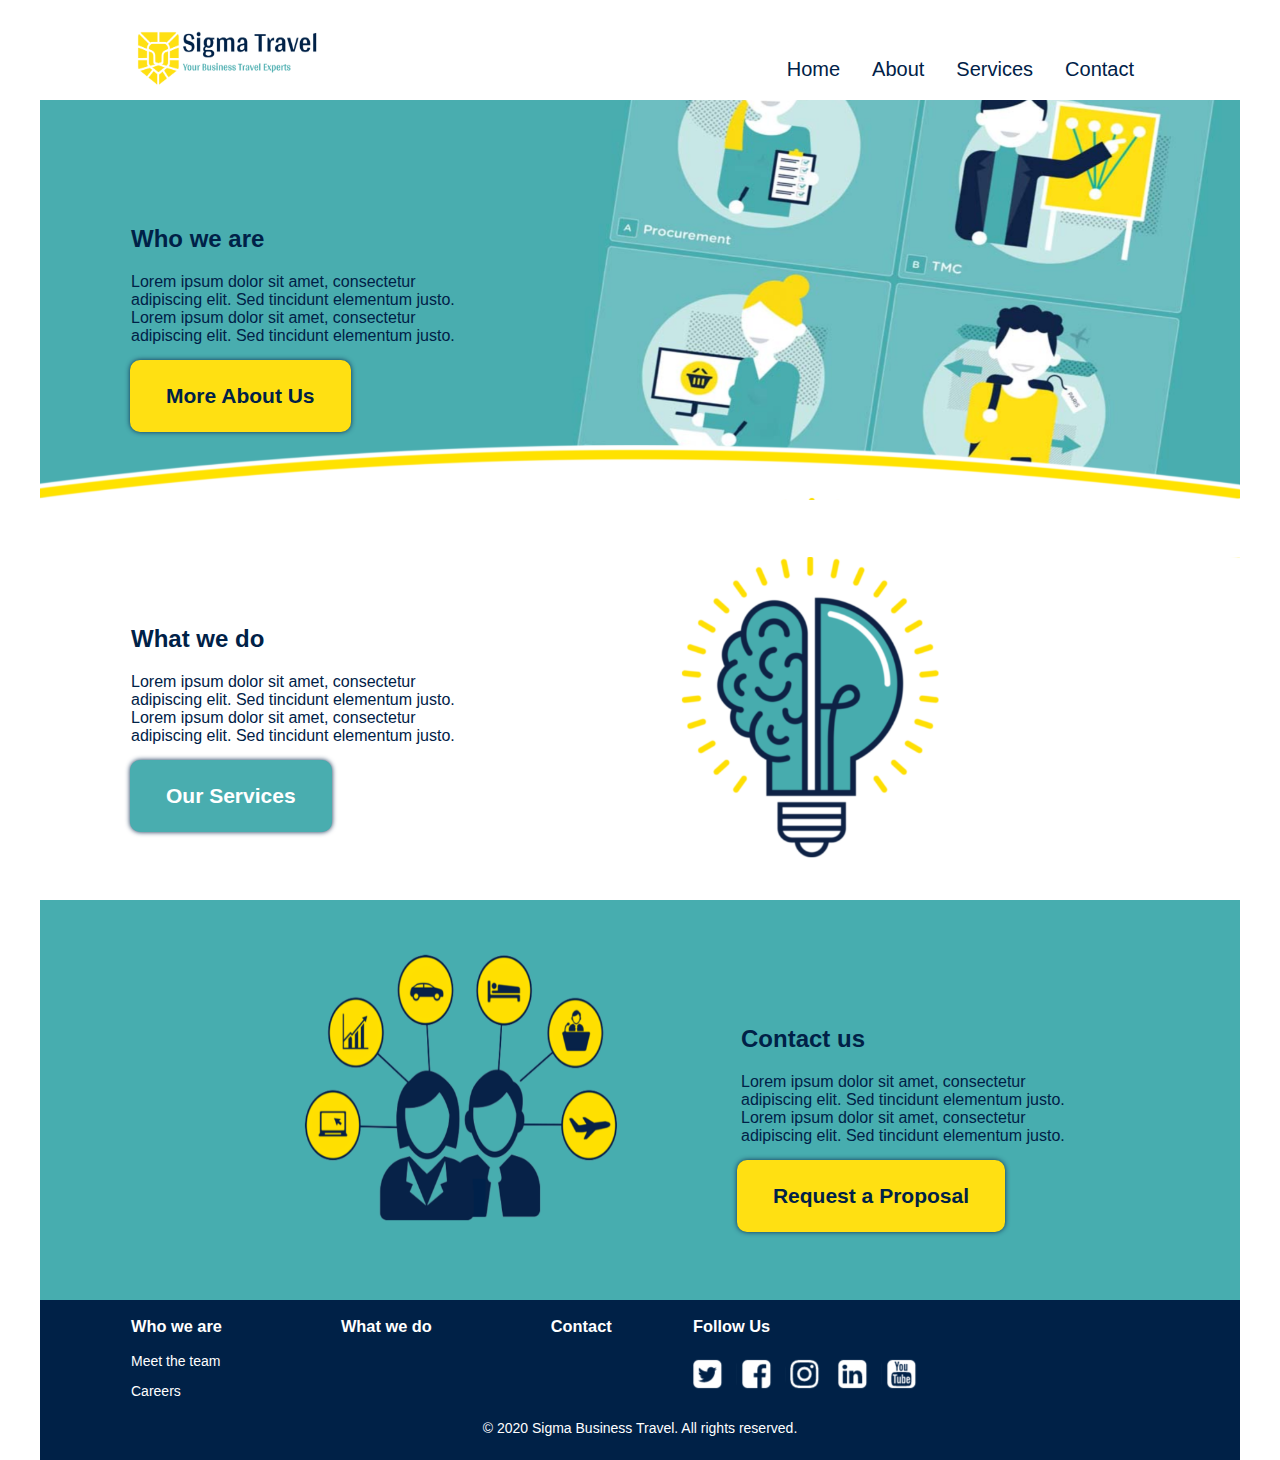
<file: index.html>
<!DOCTYPE html>
<html xmlns="http/www.w3.org/1999/xhtml">
<head>

    <title>Business Travel Management | Sigma Travel</title>
    <meta name="description" content="Busines Travel Company Manchester"/>
    <meta name="keywords" content="business travel Manchester, business travel, corporate travel, meetings and events Manchester"/>
    <meta name="author" content="Alex Buzea"/>  
    <meta charset="utf-8">
    <link rel="stylesheet" type="text/css" href="style.css"/>
    <link rel="shortcut icon" href="favicon.ico"/>
    <!--<script type="text/javascript" src="formvalidation1.js"></script>  nume folder Java-->

</head>

<body>

<div id="header">
    <div id="logo"><img src="Images/logo.jpg" ></div>
    
    <div id="nav">

        <ul>
           <li><a href="Contact.html">Contact</a></li>
           <li class="dropdown">
                <a href="javascript:void(0)" class="dropbtn">Services</a>
                <div class="dropdown-content">
                  <a href="Group.html">Group Accomodation Service</a>
                  <a href="Venue.html">Venue Finding Service</a>
                  <a href="Contact.html">Request a Proposal</a>
                </div>
            </li>
            <li><a href="About.html">About</a></li>
            <li><a href="index.html">Home</a></li>
    
      </ul>


</div>

</div>

<div id="wrapper">

<!-- Beggining of Main 1-->




<!-- end of Main 1-->


<!-- Beggining of Main 2-->

<div id="main2" style="background-image: url('Images/main1.png'); background-repeat: no-repeat;
background-size: 100% 100%;" >


<table id="table2" cellspacing="0">
  <tr>
    <td><h2><strong>Who we are </strong></h2>Lorem ipsum dolor sit amet, consectetur adipiscing elit. Sed tincidunt elementum justo. Lorem ipsum dolor sit amet, consectetur adipiscing elit. Sed tincidunt elementum justo. 
    </td>
  </tr>
  </table>
  
   <div id="main2button">

      <ul>
        <li><a href="About.html"><strong style="color: #002147">More About Us</strong></a></li>
      </ul>


   </div>

</div>

<!-- end of Main 2-->


<!-- Beggining of Main 3-->

<div id="main3" style="background-image: url('Images/main3.png'); background-repeat: no-repeat;
background-size: 100% 100%;" >


<table id="table3" cellspacing="0">
  <tr>
    <td><strong><h2>What we do</strong></h2>Lorem ipsum dolor sit amet, consectetur adipiscing elit. Sed tincidunt elementum justo. Lorem ipsum dolor sit amet, consectetur adipiscing elit. Sed tincidunt elementum justo.
    </td>
  </tr>
  </table>
  
<div id="main3button">

      <ul>
        <li id="servicesbutton"><a href="Services.html"><strong style="color:white">Our Services</strong></a></li>
      </ul>


   </div>


</div>

<!-- end of Main 3-->


<!-- beggining of Main 4-->

<div id="main4" style="background-image: url('Images/main2.png'); background-repeat: no-repeat;
background-size: 100% 100%;" >


<table id="table2" cellspacing="0">
  <tr>
    <td><strong><h2>Contact us</strong></h2>Lorem ipsum dolor sit amet, consectetur adipiscing elit. Sed tincidunt elementum justo. Lorem ipsum dolor sit amet, consectetur adipiscing elit. Sed tincidunt elementum justo.
    </td>
  </tr>
  </table>
  
   <div id="main2button">

      <ul>
        <li><a href="Contact.html"><strong style="color: #002147">Request a Proposal</strong></a></li>
      </ul>


   </div>



</div>

<!-- end of Main 4-->

<div id="footer">
    
<div id="footer1">

<table id="table1" cellspacing="0px" width="100%"> 
    <tr>
      <td class="footerhyperlinks"><h3><a href="About.html">Who we are </h3></a>
      <p><a href="Team.html">Meet the team</a></p>
      <p><a href="Careers.html">Careers</a></p>
      </td>

      <td class="footerhyperlinks"><h3><a href="Services.html">What we do</h3></a>
      </td>
      
      <td class="footerhyperlinks"><h3><a href="Contact.html">Contact</h3></td>
      <td class="footerhyperlinks"><h3>Follow Us</h3>
        <a href="http://twitter.com"><img src="Images/twitter.png"></a>
        <a href="http://www.facebook.com"><img src="Images/facebook.png"></a>
        <a href="http://www.instagram.com"><img src="Images/instagram.png"></a>
        <a href="http://www.linkedin.com"><img src="Images/linkedin.png"></a>
        <a href="http://www.youtube.com"><img src="Images/youtube.png"></a>
      
      </td>


    </tr>


</table>

</div>

<div id="footer2">
&copy; 2020 Sigma Business Travel. All rights reserved.
</div>

</div>


</div>

</body>

</html>
</file>
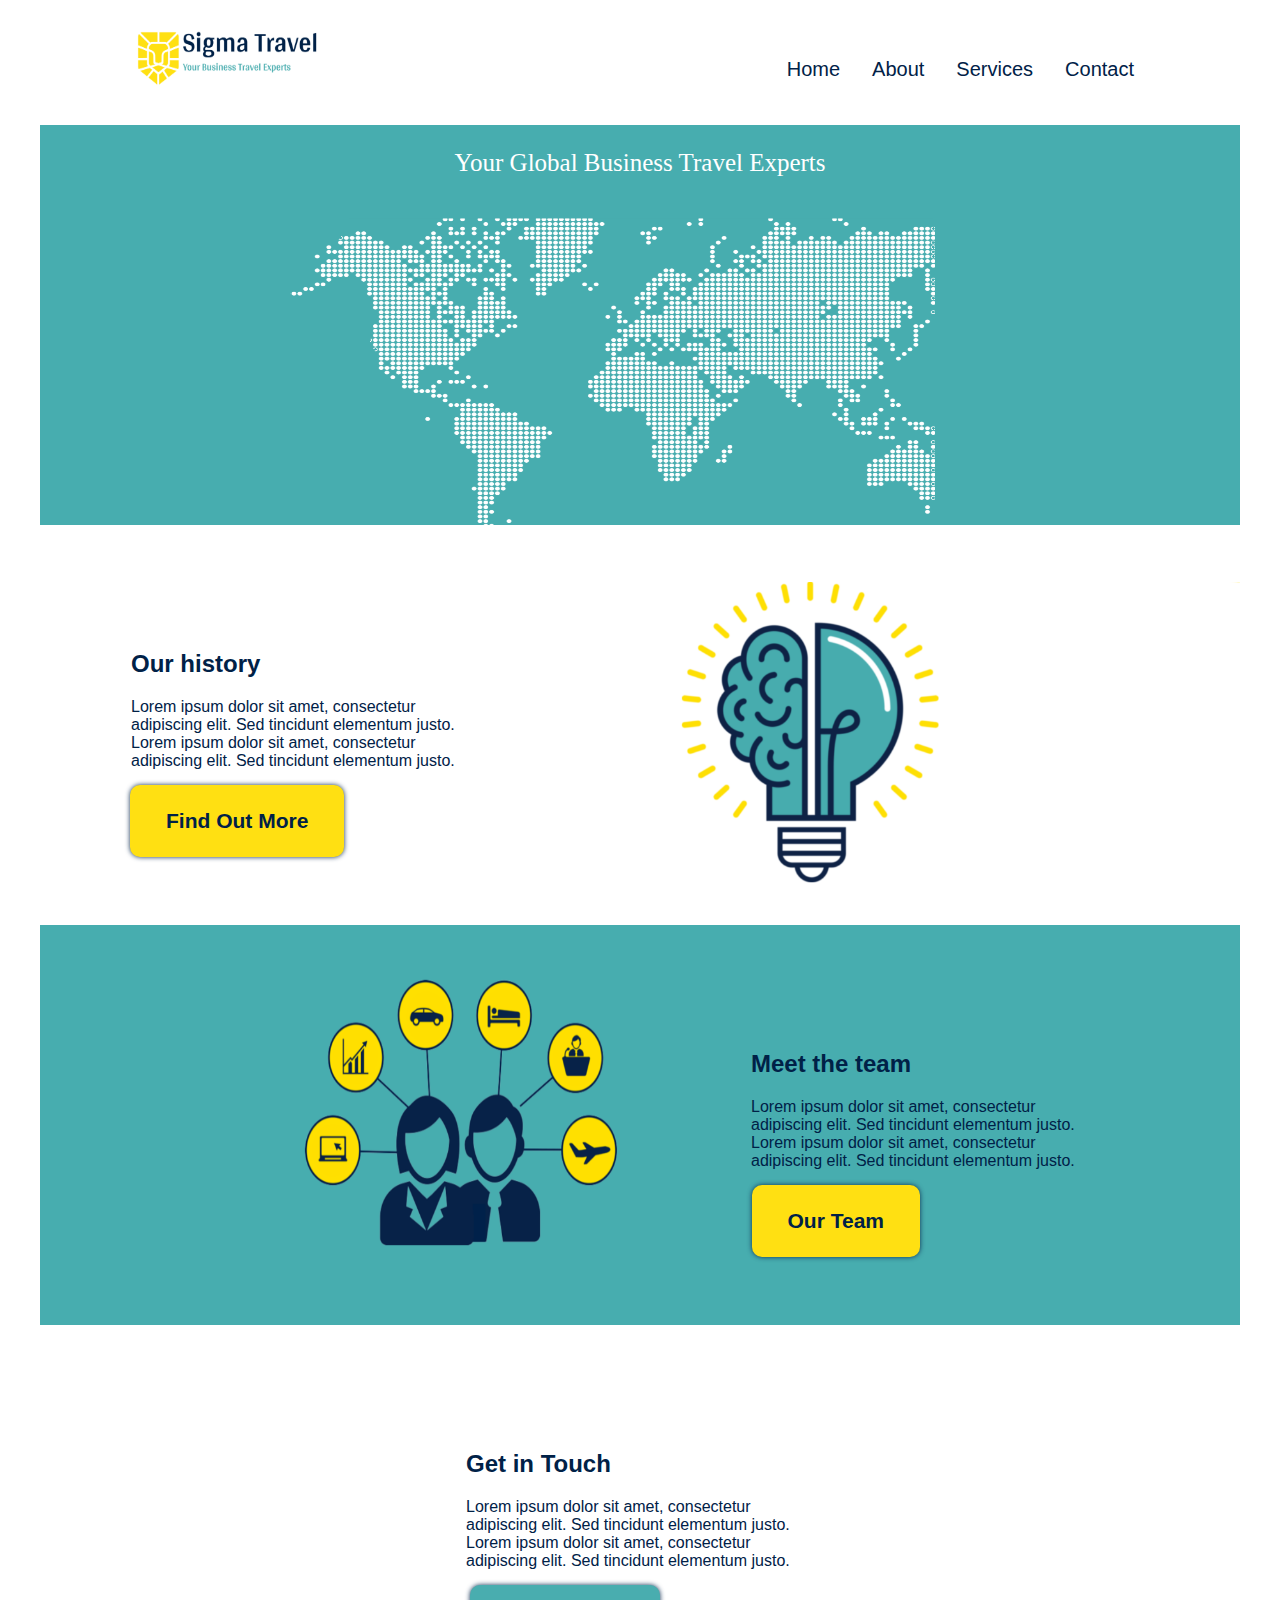
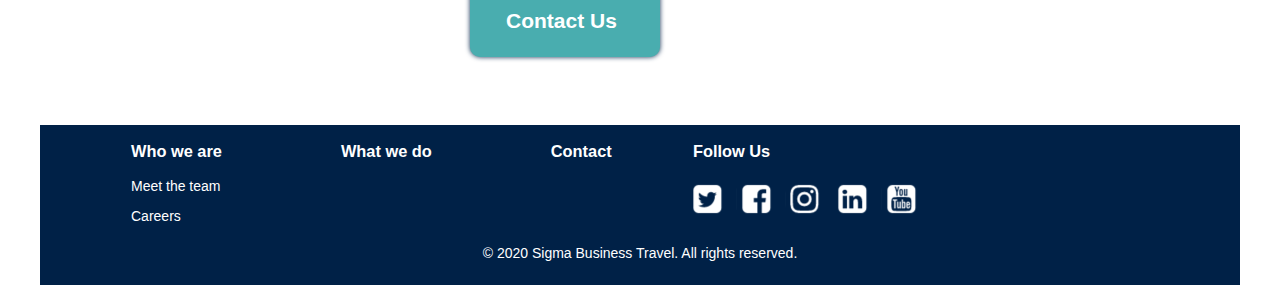
<file: About.html>
<!DOCTYPE html>
<html xmlns="http/www.w3.org/1999/xhtml">
<head>

    <title>Business Travel Management | Sigma Travel | About</title>
    <meta name="description" content="Busines Travel Company Manchester"/>
    <meta name="keywords" content="business travel Manchester, business travel, corporate travel, meetings and events Manchester"/>
    <meta name="author" content="Alex Buzea"/>  
    <meta charset="utf-8">
    <link rel="stylesheet" type="text/css" href="About.css"/>
    <link rel="shortcut icon" href="favicon.ico"/>
    <!--<script type="text/javascript" src="formvalidation1.js"></script>  nume folder Java-->

</head>

<body>

<div id="header">
    <div id="logo"><img src="Images/logo.jpg" ></div>
    
    <div id="nav">

        <ul>
           <li><a href="Contact.html">Contact</a></li>
           <li class="dropdown">
                <a href="javascript:void(0)" class="dropbtn">Services</a>
                <div class="dropdown-content">
                  <a href="Group.html">Group Accomodation Service</a>
                  <a href="Venue.html">Venue Finding Service</a>
                  <a href="Contact.html">Request a Proposal</a>
                </div>
            </li>
            <li><a href="About.html">About</a></li>
            <li><a href="index.html">Home</a></li>
    
      </ul>


</div>

</div>

<div id="wrapper">

<!-- Beggining of Main 1-->



<div id="aboutpage" style="background-image: url('Images/worldmap.png');background-repeat: no-repeat;
background-size: 100% 100%;">

<p id="aboutheader">Your Global Business Travel Experts</p>

</div>


<!-- end of Main 1-->


<!-- Beggining of Main 2-->

<div class="main2about" style="background-image: url('Images/main3.png'); background-repeat: no-repeat;
background-size: 100% 100%;" >


<table class="table2about" cellspacing="0">
  <tr>
    <td><h2><strong>Our history </strong></h2>Lorem ipsum dolor sit amet, consectetur adipiscing elit. Sed tincidunt elementum justo. Lorem ipsum dolor sit amet, consectetur adipiscing elit. Sed tincidunt elementum justo. 
    </td>
  </tr>
  </table>
  
   <div class="main2aboutbutton">

      <ul>
        <li><a href="Ourhistory.html"><strong style="color: #002147">Find Out More</strong></a></li>
      </ul>


   </div>

</div>

<!-- end of Main 2-->



<!-- beggining of Main 3-->

<div class="main3about" style="background-image: url('Images/main2.png'); background-repeat: no-repeat;
background-size: 100% 100%;" >


<table class="table3about" cellspacing="0">
  <tr>
    <td><strong><h2>Meet the team</strong></h2>Lorem ipsum dolor sit amet, consectetur adipiscing elit. Sed tincidunt elementum justo. Lorem ipsum dolor sit amet, consectetur adipiscing elit. Sed tincidunt elementum justo.
    </td>
  </tr>
  </table>
  
   <div class="main3aboutbutton">

      <ul>
        <li><a href="Team.html"><strong style="color: #002147">Our Team</strong></a></li>
      </ul>


   </div>



</div>

<!-- end of Main 3-->


<!-- Beggining of Main 4-->

<div class="main4about" style="background-image: url('#'); background-repeat: no-repeat;
background-size: 100% 100%;" >


<table class="table4about" cellspacing="0">
  <tr>
    <td><strong><h2>Get in Touch</strong></h2>Lorem ipsum dolor sit amet, consectetur adipiscing elit. Sed tincidunt elementum justo. Lorem ipsum dolor sit amet, consectetur adipiscing elit. Sed tincidunt elementum justo.
    </td>
  </tr>
  </table>
  
<div class="main4aboutbutton">

      <ul>
        <li><a href="Contact.html"><strong style="color:white">Contact Us</strong></a></li>
      </ul>


   </div>


</div>

<!-- end of Main 4-->

<div id="footer">
    
<div id="footer1">

<table id="table1" cellspacing="0px" width="100%"> 
  <tr>
    <td class="footerhyperlinks"><h3><a href="About.html">Who we are </h3></a>
    <p><a href="Team.html">Meet the team</a></p>
    <p><a href="Careers.html">Careers</a></p>
    </td>

      <td class="footerhyperlinks"><h3><a href="Services.html">What we do</h3></h3>
      </td>
      
      <td class="footerhyperlinks"><h3><a href="Contact.html">Contact</h3></td>
      <td class="footerhyperlinks"><h3>Follow Us</h3>
        <a href="http://twitter.com"><img src="Images/twitter.png"></a>
        <a href="http://www.facebook.com"><img src="Images/facebook.png"></a>
        <a href="http://www.instagram.com"><img src="Images/instagram.png"></a>
        <a href="http://www.linkedin.com"><img src="Images/linkedin.png"></a>
        <a href="http://www.youtube.com"><img src="Images/youtube.png"></a>
      
      </td>


    </tr>


</table>

</div>

<div id="footer2">
&copy; 2020 Sigma Business Travel. All rights reserved.
</div>

</div>


</div>

</body>

</html>
</file>
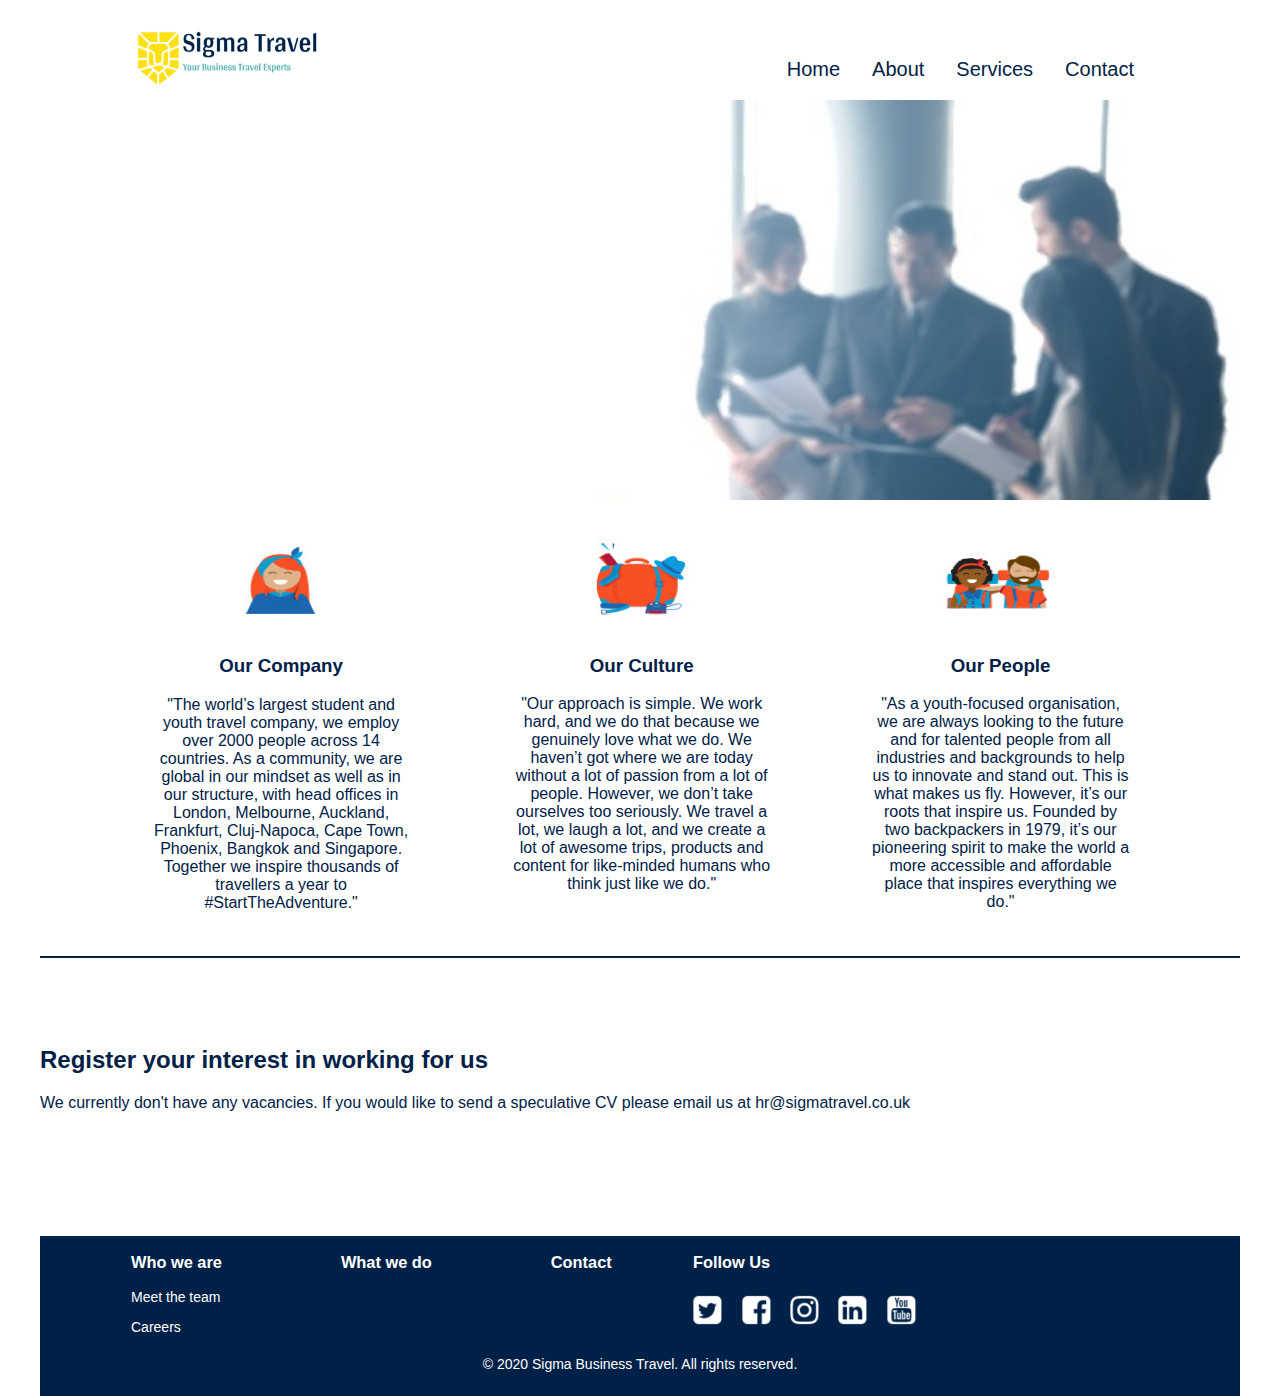
<file: Careers.html>
<!DOCTYPE html>
<html xmlns="http/www.w3.org/1999/xhtml">
<head>

    <title>Business Travel Management | Sigma Travel | Careers</title>
    <meta name="description" content="Busines Travel Company Manchester"/>
    <meta name="keywords" content="business travel Manchester, business travel, corporate travel, meetings and events Manchester"/>
    <meta name="author" content="Alex Buzea"/>  
    <meta charset="utf-8">
    <link rel="stylesheet" type="text/css" href="careers.css"/>
    <link rel="shortcut icon" href="favicon.ico"/>
    <!--<script type="text/javascript" src="formvalidation1.js"></script>  nume folder Java-->

</head>

<body>

<div id="header">
    <div id="logo"><img src="Images/logo.jpg" ></div>
    
    <div id="nav">

        <ul>
           <li><a href="Contact.html">Contact</a></li>
           <li class="dropdown">
                <a href="javascript:void(0)" class="dropbtn">Services</a>
                <div class="dropdown-content">
                  <a href="Group.html">Group Accomodation Service</a>
                  <a href="Venue.html">Venue Finding Service</a>
                  <a href="Contact.html">Request a Proposal</a>
                </div>
            </li>
            <li><a href="About.html">About</a></li>
            <li><a href="index.html">Home</a></li>
    
      </ul>


    </div>


</div>

<div id="wrapper">

<!-- Beggining of Main 1-->

<div id="aboutpage" style="background-image: url('Images/careers.jpg');background-repeat: no-repeat;
background-size: 100% 100%;">



</div>

<!-- End of Main 1-->


<!-- Beggining of Main 2-->

  <div class="grid-container">
    <div class="grid-1">
      <img class="gridimage1" src="Images/career1.jpg"/>
      <div class="careertext"><h3>Our Company</h3>"The world’s largest student and youth travel company, we employ over 2000 people across 14 countries. As a community, we are global in our mindset as well as in our structure, with head offices in London, Melbourne, Auckland, Frankfurt, Cluj-Napoca, Cape Town, Phoenix, Bangkok and Singapore. Together we inspire thousands of travellers a year to #StartTheAdventure."</div>
    </div> 
      <div class="grid-1">
        <img class="gridimage1" src="Images/career2.jpg"/>
        <div class="careertext"><h3>Our Culture</h3>"Our approach is simple. We work hard, and we do that because we genuinely love what we do. We haven’t got where we are today without a lot of passion from a lot of people. However, we don’t take ourselves too seriously. We travel a lot, we laugh a lot, and we create a lot of awesome trips, products and content for like-minded humans who think just like we do."</div>
      </div>

      <div class="grid-1">
        <img class="gridimage1" src="Images/career3.jpg"/>
        <div class="careertext"><h3>Our People</h3>"As a youth-focused organisation, we are always looking to the future and for talented people from all industries and backgrounds to help us to innovate and stand out. This is what makes us fly. However, it’s our roots that inspire us. Founded by two backpackers in 1979, it’s our pioneering spirit to make the world a more accessible and affordable place that inspires everything we do."</div>
      </div>
</div>

<hr>
<!-- End of Main 2-->

<div class="careers2main">

  <h2>Register your interest in working for us</h2>
 <p>We currently don't have any vacancies. If you would like to send a speculative CV please email us at hr@sigmatravel.co.uk</p>
</div>


<div id="footer">
    
<div id="footer1">

<table id="table1" cellspacing="0px" width="100%"> 
  <tr>
    <td class="footerhyperlinks"><h3><a href="About.html">Who we are </h3></a>
    <p><a href="Team.html">Meet the team</a></p>
    <p><a href="Careers.html">Careers</a></p>
    </td>

      <td class="footerhyperlinks"><h3><a href="Services.html">What we do</h3></h3>
      </td>
      
      <td class="footerhyperlinks"><h3><a href="Contact.html">Contact</h3></td>
      <td class="footerhyperlinks"><h3>Follow Us</h3>
        <a href="http://twitter.com"><img src="Images/twitter.png"></a>
        <a href="http://www.facebook.com"><img src="Images/facebook.png"></a>
        <a href="http://www.instagram.com"><img src="Images/instagram.png"></a>
        <a href="http://www.linkedin.com"><img src="Images/linkedin.png"></a>
        <a href="http://www.youtube.com"><img src="Images/youtube.png"></a>
      
      </td>


    </tr>


</table>

</div>

<div id="footer2">
&copy; 2020 Sigma Business Travel. All rights reserved.
</div>

</div>

</div>

</body>

</html>
</file>
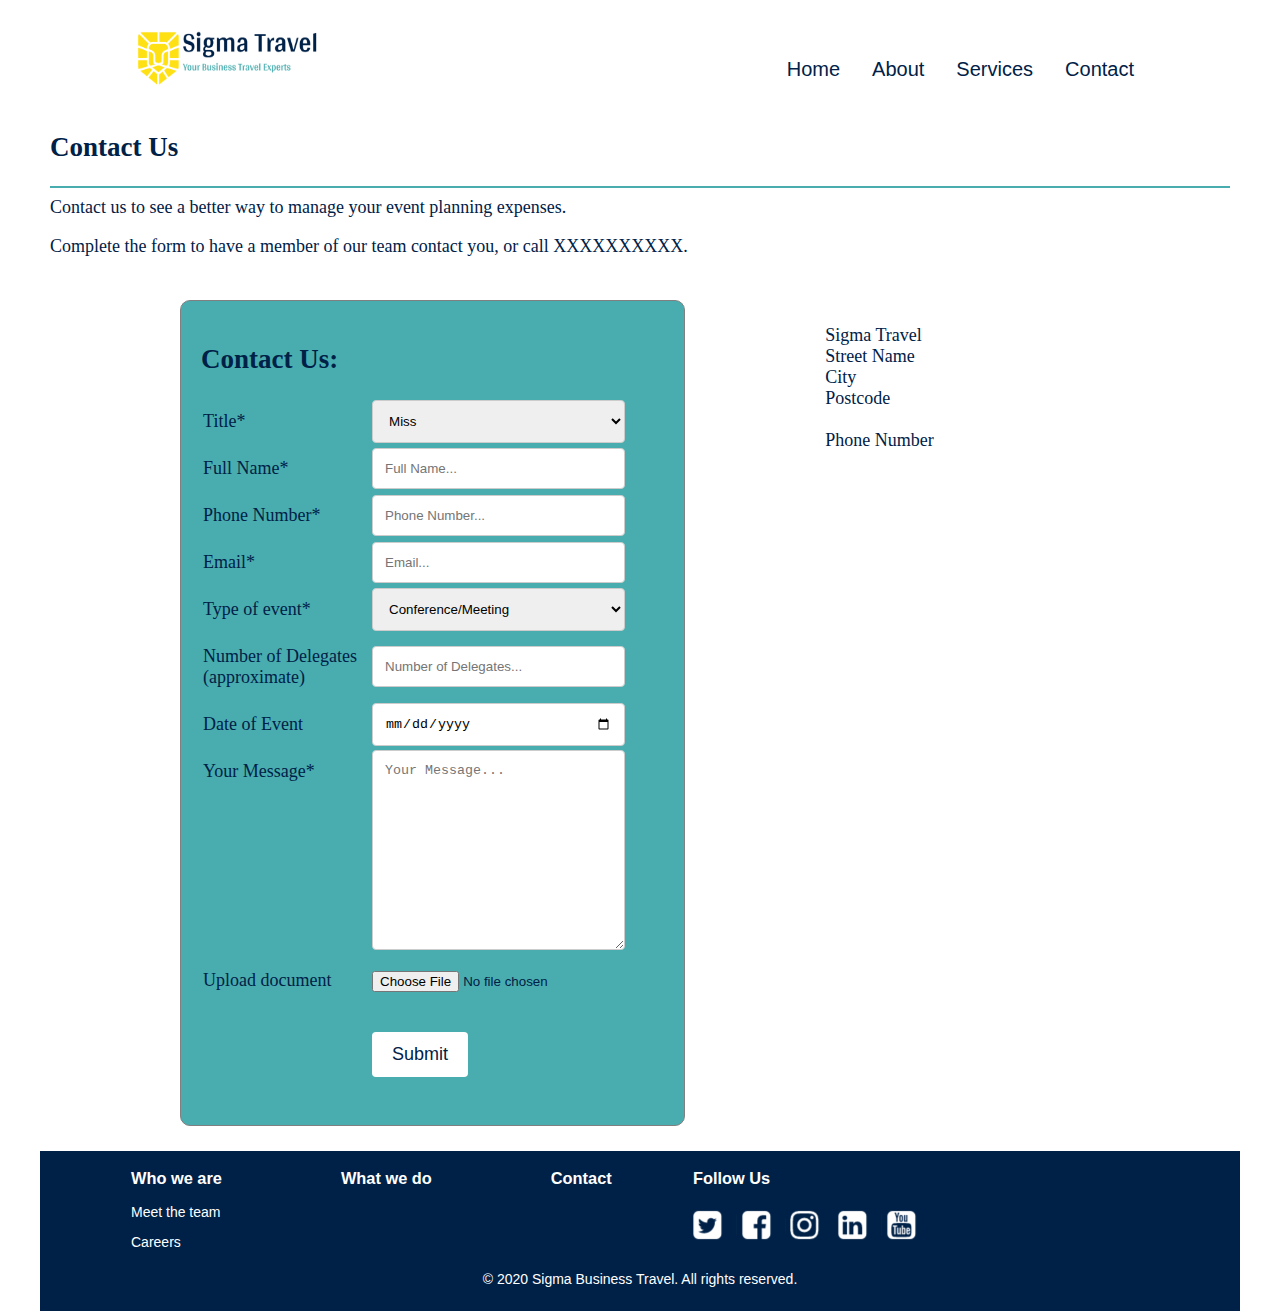
<file: Contact.html>
<!DOCTYPE html>
<html xmlns="http/www.w3.org/1999/xhtml">
<head>

    <title>Business Travel Management | Sigma Travel | Contact</title>
    <meta name="description" content="Busines Travel Company Manchester"/>
    <meta name="keywords" content="business travel Manchester, business travel, corporate travel, meetings and events Manchester"/>
    <meta name="author" content="Alex Buzea"/>  
    <meta charset="utf-8">
    <link rel="stylesheet" type="text/css" href="Contact.css"/>
    <link rel="shortcut icon" href="favicon.ico"/>
	<!--<script type="text/javascript" src="formvalidation1.js"></script>  nume folder Java-->

	

</head>

<body>

<div id="header">
    <div id="logo"><img src="Images/logo.jpg" ></div>
    
    <div id="nav">

        <ul>
           <li><a href="Contact.html">Contact</a></li>
           <li class="dropdown">
                <a href="javascript:void(0)" class="dropbtn">Services</a>
                <div class="dropdown-content">
                  <a href="Group.html">Group Accomodation Service</a>
                  <a href="Venue.html">Venue Finding Service</a>
                  <a href="Contact.html">Request a Proposal</a>
                </div>
            </li>
            <li><a href="About.html">About</a></li>
            <li><a href="index.html">Home</a></li>
    
      </ul>


</div>

</div>

<div id="wrapper">

<!--            BACKGROUND IMAGE NOT USED
<div id="aboutpage" style="background-image: url('Images/contact.jpg');background-repeat: no-repeat;
	background-size: 100% 100%;"></div>
-->	
	<div class="grid-form">
		<div class="contactgridtext">

		
		
<!-- Beggining of Main 1-->

<table class="ContactText" cellspacing="0"><h2>Contact Us</h2>
	<hr>
	<tr>
	  Contact us to see a better way to manage your event planning expenses. <p>Complete the form to have a member of our team contact you, or call XXXXXXXXXX.</p>
	  </td>
	</tr>
</table>
</div>


<!-- end of Main 1-->


<!-- Beggining of Main 2-->
<div class="contactgridform">
		


<div class="ContactForm">

	<form action="#">
	
		<div class="ContactTable">
		
			<h2>Contact Us:</h2>
			
			<table border="0">

				<tr>
					<td class="label_col">Title*</td>
					<td>	<select id="country" name="country" required>
							<option value="miss">Miss</option>
							<option value="ms">Ms</option>
							<option value="mrs">Mrs</option>
							<option value="mr">Mr</option>
							<option value="dr">Dr</option>
							<option value="other">Other</option>
							</select>				
					</td>
				</tr>
				
				
				<tr>
					<td class="label_col">Full Name*</td>
					<td class="input_col"><input type="text" id="fullName" name="fullName" placeholder="Full Name..." required></td>
				</tr>	
					
				<tr>
					<td class="label_col">Phone Number*</td>
					<td class="input_col"><input type="text" id="phoneNumber" name="phoneNumber" placeholder="Phone Number..." required></td>
				</tr>	
					

				<tr>
					<td class="label_col">Email*</td>
					<td class="input_col"><input type="email" id="email" name="email" placeholder="Email..." required></td>
				</tr>	
					

				<tr>
					<td class="label_col">Type of event*</td>
					<td>	<select id="eventType" name="eventType" required>
							<option value="Conference/Meeting">Conference/Meeting</option>
							<option value="Dinner">Dinner</option>
							<option value="Reception">Reception</option>
							<option value="Group Accommodation">Group Accomodation</option>
							<option value="Other">Other</option>
							</select>				
					</td>
				</tr>
					
				
			<tr>
				<td class="label_col">Number of Delegates </br>(approximate)</td>
				<td class="input_col"><input type="text" id="delegatesno" name="delegatesno" placeholder="Number of Delegates..."></td>
			</tr>	

			<tr>
				<td class="label_col">Date of Event</td>
				<td class="input_col"><input type="date" id="eventDate" name="eventDate" placeholder="Date of Event..."></td>
			</tr>

			<tr>
				<td class="label_col">Your Message*</td>
				<td class="input_col"><textarea id="yourMessage" name="yourMessage" placeholder="Your Message..." style="height:200px" required></textarea></td>
			</tr>	

			<tr>
				<td class="label_col">Upload document</td>
				<td class="input_col"><input type="file" id="file" name="file"></td>
			</tr>	
			
		

			<tr>	
					<td></td>
					<td><input type="Submit" id="submitButton" value="Submit"></td>
			</tr>

			</table>
				
		</div>
				
	</form>
</div>
</div>


<div class="contactgridaddress"> 
<div class="SigmaAddress">

Sigma Travel</br>
Street Name</br>
City</br>
Postcode</br>
</br>
Phone Number

</div>
</div>
</div>


<!-- End of Main 2-->

<div id="footer">
    
<div id="footer1">

<table id="table1" cellspacing="0px" width="100%"> 
	<tr>
		<td class="footerhyperlinks"><h3><a href="About.html">Who we are </h3></a>
		<p><a href="Team.html">Meet the team</a></p>
		<p><a href="Careers.html">Careers</a></p>
		</td>

      <td class="footerhyperlinks"><h3><a href="Services.html">What we do</h3></h3>
      </td>
      
      <td class="footerhyperlinks"><h3><a href="Contact.html">Contact</h3></td>
      <td class="footerhyperlinks"><h3>Follow Us</h3>
        <a href="http://twitter.com"><img src="Images/twitter.png"></a>
        <a href="http://www.facebook.com"><img src="Images/facebook.png"></a>
        <a href="http://www.instagram.com"><img src="Images/instagram.png"></a>
        <a href="http://www.linkedin.com"><img src="Images/linkedin.png"></a>
        <a href="http://www.youtube.com"><img src="Images/youtube.png"></a>
      
      </td>


    </tr>


</table>

</div>

<div id="footer2">
&copy; 2020 Sigma Business Travel. All rights reserved.
</div>

</div>


</div>

</body>

</html>
</file>
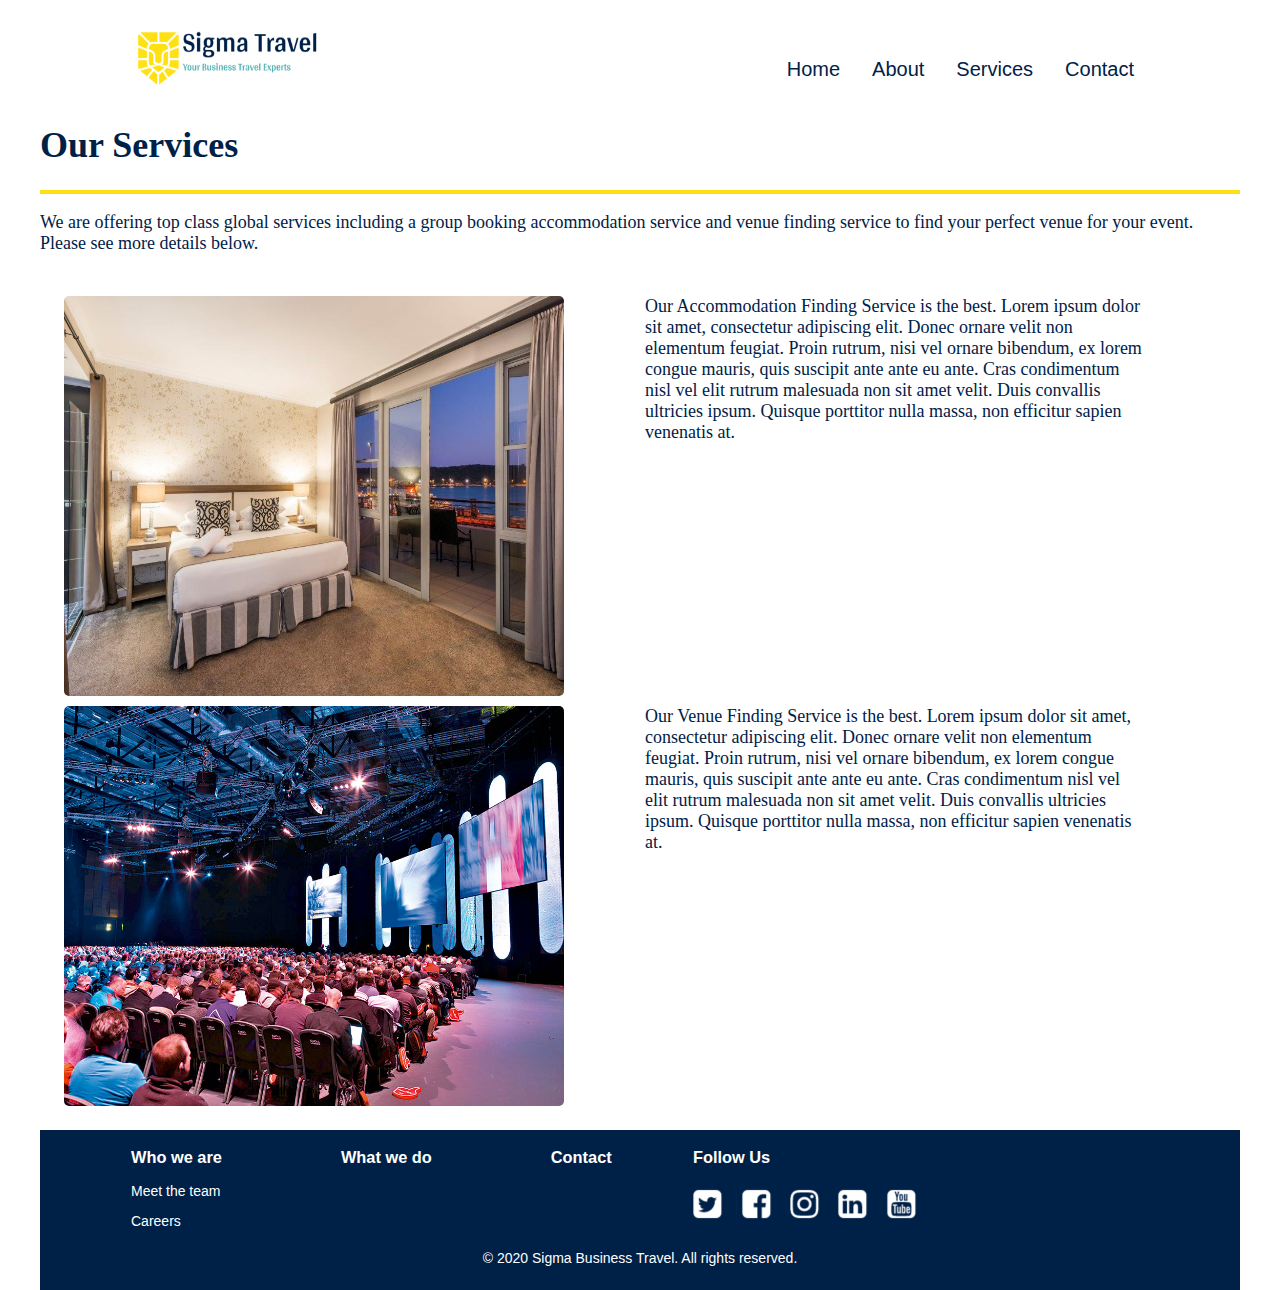
<file: Group.html>
<!DOCTYPE html>
<html xmlns="http/www.w3.org/1999/xhtml">
<head>

    <title>Business Travel Management | Sigma Travel | Accommodation</title>
    <meta name="description" content="Busines Travel Company Manchester"/>
    <meta name="keywords" content="business travel Manchester, business travel, corporate travel, meetings and events Manchester"/>
    <meta name="author" content="Alex Buzea"/>  
    <meta charset="utf-8">
    <link rel="stylesheet" type="text/css" href="GroupVenue.css"/>
    <link rel="shortcut icon" href="favicon.ico"/>
    <!--<script type="text/javascript" src="formvalidation1.js"></script>  nume folder Java-->

</head>

<body>

<div id="header">
    <div id="logo"><img src="Images/logo.jpg" ></div>
    
    <div id="nav">

        <ul>
           <li><a href="Contact.html">Contact</a></li>
           <li class="dropdown">
                <a href="javascript:void(0)" class="dropbtn">Services</a>
                <div class="dropdown-content">
                  <a href="Group.html">Group Accomodation Service</a>
                  <a href="Venue.html">Venue Finding Service</a>
                  <a href="Contact.html">Request a Proposal</a>
                </div>
            </li>
            <li><a href="About.html">About</a></li>
            <li><a href="index.html">Home</a></li>
    
      </ul>


</div>

</div>

<div id="wrapper">

<!-- Beggining of Main 1-->

  <div class="Intro">
    <h1>Our Services</h1>
    <hr>
    <p>We are offering top class global services including a group booking accommodation service and venue finding service to find your perfect venue for your event. Please see more details below.</p>
    </div>



<!-- Beggining of Main 2-->


<div class="grid-groupvenue">
  <div class="accimg">
    <img src="Images/accommodation.jpg" alt="Hotel Image" width="500" height="400">
  </div>

  <div class="acctxt">
    Our Accommodation Finding Service is the best. Lorem ipsum dolor sit amet, consectetur adipiscing elit. Donec ornare velit non elementum feugiat. Proin rutrum, nisi vel ornare bibendum, ex lorem congue mauris, quis suscipit ante ante eu ante. Cras condimentum nisl vel elit rutrum malesuada non sit amet velit. Duis convallis ultricies ipsum. Quisque porttitor nulla massa, non efficitur sapien venenatis at.
  </div>

  <div class="venueimg">
    <img src="Images/venue.jpg" alt="Conference Image" width="500" height="400">
  </div>

  <div class="venuetxt">
    Our Venue Finding Service is the best. Lorem ipsum dolor sit amet, consectetur adipiscing elit. Donec ornare velit non elementum feugiat. Proin rutrum, nisi vel ornare bibendum, ex lorem congue mauris, quis suscipit ante ante eu ante. Cras condimentum nisl vel elit rutrum malesuada non sit amet velit. Duis convallis ultricies ipsum. Quisque porttitor nulla massa, non efficitur sapien venenatis at.
  </div>

</div>

<div id="footer">
    
<div id="footer1">

<table id="table1" cellspacing="0px" width="100%"> 
    <tr>
      <td class="footerhyperlinks"><h3><a href="About.html">Who we are </h3><a>
      <p>Meet the team</p>
      <p>Careers</p>
      </td>

      <td class="footerhyperlinks"><h3><a href="Services.html">What we do</h3></h3>
      </td>
      
      <td class="footerhyperlinks"><h3><a href="Contact.html">Contact</h3></td>
      <td class="footerhyperlinks"><h3>Follow Us</h3>
        <a href="http://twitter.com"><img src="Images/twitter.png"></a>
        <a href="http://www.facebook.com"><img src="Images/facebook.png"></a>
        <a href="http://www.instagram.com"><img src="Images/instagram.png"></a>
        <a href="http://www.linkedin.com"><img src="Images/linkedin.png"></a>
        <a href="http://www.youtube.com"><img src="Images/youtube.png"></a>
      
      </td>


    </tr>


</table>

</div>

<div id="footer2">
&copy; 2020 Sigma Business Travel. All rights reserved.
</div>

</div>


</div>

</body>

</html>
</file>
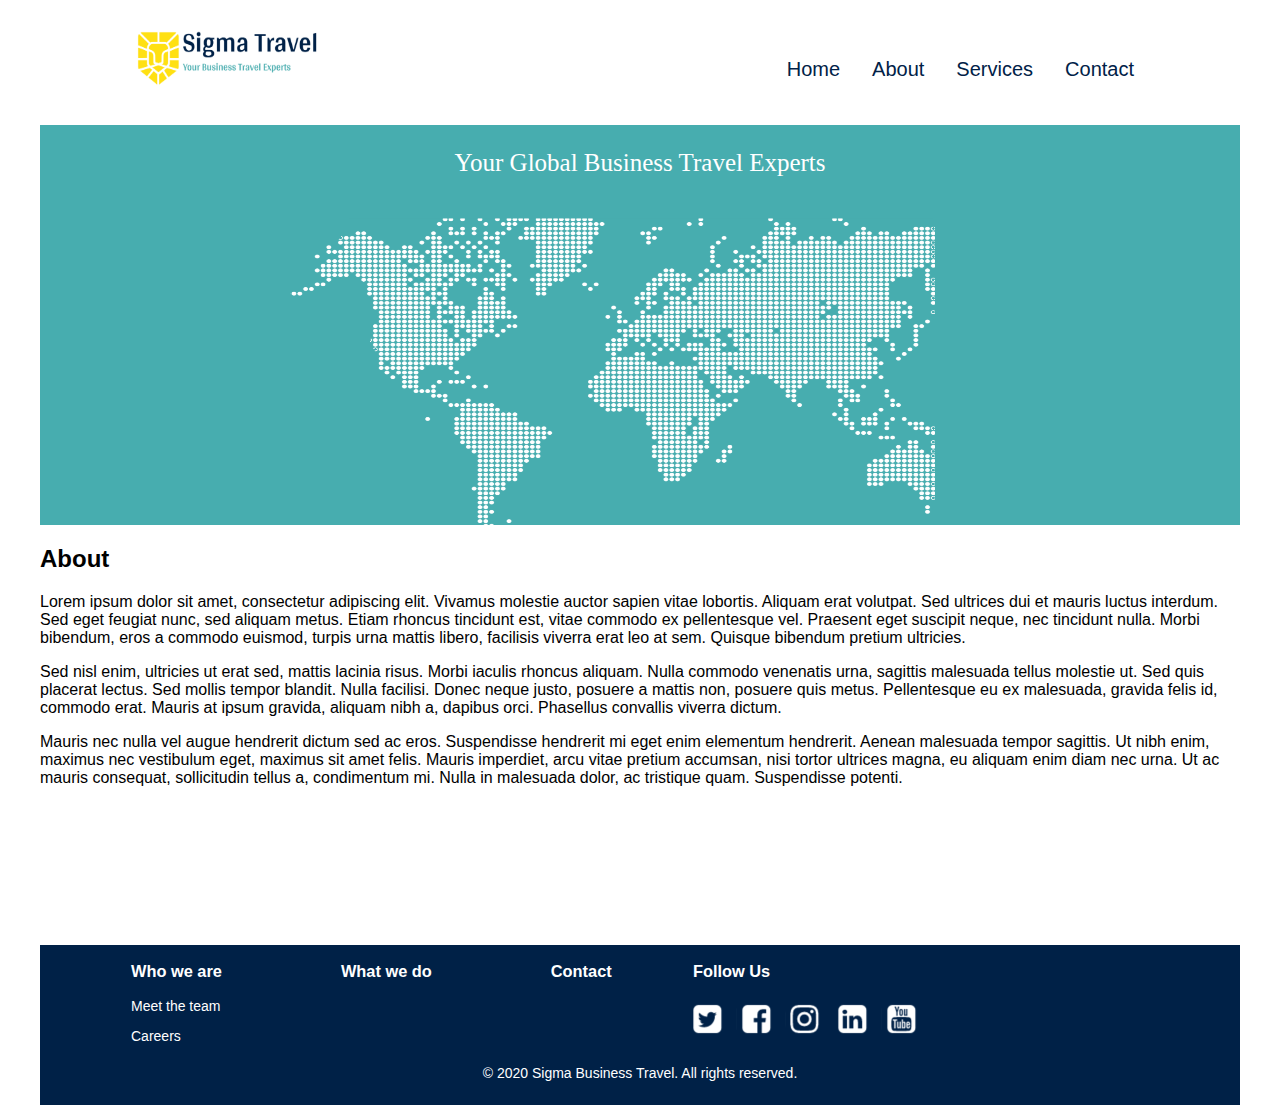
<file: Ourhistory.html>
<!DOCTYPE html>
<html xmlns="http/www.w3.org/1999/xhtml">
<head>

    <title>Business Travel Management | Sigma Travel | Our History</title>
    <meta name="description" content="Busines Travel Company Manchester"/>
    <meta name="keywords" content="business travel Manchester, business travel, corporate travel, meetings and events Manchester"/>
    <meta name="author" content="Alex Buzea"/>  
    <meta charset="utf-8">
    <link rel="stylesheet" type="text/css" href="History.css"/>
    <link rel="shortcut icon" href="favicon.ico"/>
    <!--<script type="text/javascript" src="formvalidation1.js"></script>  nume folder Java-->

</head>

<body>

<div id="header">
    <div id="logo"><img src="Images/logo.jpg" ></div>
    
    <div id="nav">

        <ul>
           <li><a href="Contact.html">Contact</a></li>
           <li class="dropdown">
                <a href="javascript:void(0)" class="dropbtn">Services</a>
                <div class="dropdown-content">
                  <a href="Group.html">Group Accomodation Service</a>
                  <a href="Venue.html">Venue Finding Service</a>
                  <a href="Contact.html">Request a Proposal</a>
                </div>
            </li>
            <li><a href="About.html">About</a></li>
            <li><a href="index.html">Home</a></li>
    
      </ul>


    </div>


</div>

<div id="wrapper">

<!-- Beggining of Main 1-->

<div id="aboutpage" style="background-image: url('Images/worldmap.png');background-repeat: no-repeat;
background-size: 100% 100%;">

<p id="aboutheader">Your Global Business Travel Experts</p>

</div>

<!-- End of Main 1-->


<!-- Beggining of Main 2-->

  <div class="ourhistory">
    <h2>About</h2>

    <p>Lorem ipsum dolor sit amet, consectetur adipiscing elit. Vivamus molestie auctor sapien vitae lobortis. Aliquam erat volutpat. Sed ultrices dui et mauris luctus interdum. Sed eget feugiat nunc, sed aliquam metus. Etiam rhoncus tincidunt est, vitae commodo ex pellentesque vel. Praesent eget suscipit neque, nec tincidunt nulla. Morbi bibendum, eros a commodo euismod, turpis urna mattis libero, facilisis viverra erat leo at sem. Quisque bibendum pretium ultricies.</p>

      <p>Sed nisl enim, ultricies ut erat sed, mattis lacinia risus. Morbi iaculis rhoncus aliquam. Nulla commodo venenatis urna, sagittis malesuada tellus molestie ut. Sed quis placerat lectus. Sed mollis tempor blandit. Nulla facilisi. Donec neque justo, posuere a mattis non, posuere quis metus. Pellentesque eu ex malesuada, gravida felis id, commodo erat. Mauris at ipsum gravida, aliquam nibh a, dapibus orci. Phasellus convallis viverra dictum.</p>
      
     <p>Mauris nec nulla vel augue hendrerit dictum sed ac eros. Suspendisse hendrerit mi eget enim elementum hendrerit. Aenean malesuada tempor sagittis. Ut nibh enim, maximus nec vestibulum eget, maximus sit amet felis. Mauris imperdiet, arcu vitae pretium accumsan, nisi tortor ultrices magna, eu aliquam enim diam nec urna. Ut ac mauris consequat, sollicitudin tellus a, condimentum mi. Nulla in malesuada dolor, ac tristique quam. Suspendisse potenti.</p>
      

</div>

<!-- End of Main 2-->




<div id="footer">
    
<div id="footer1">

<table id="table1" cellspacing="0px" width="100%"> 
  <tr>
    <td class="footerhyperlinks"><h3><a href="About.html">Who we are </h3></a>
    <p><a href="Team.html">Meet the team</a></p>
    <p><a href="Careers.html">Careers</a></p>
    </td>

      <td class="footerhyperlinks"><h3><a href="Services.html">What we do</h3></h3>
      </td>
      
      <td class="footerhyperlinks"><h3><a href="Contact.html">Contact</h3></td>
      <td class="footerhyperlinks"><h3>Follow Us</h3>
        <a href="http://twitter.com"><img src="Images/twitter.png"></a>
        <a href="http://www.facebook.com"><img src="Images/facebook.png"></a>
        <a href="http://www.instagram.com"><img src="Images/instagram.png"></a>
        <a href="http://www.linkedin.com"><img src="Images/linkedin.png"></a>
        <a href="http://www.youtube.com"><img src="Images/youtube.png"></a>
      
      </td>


    </tr>


</table>

</div>

<div id="footer2">
&copy; 2020 Sigma Business Travel. All rights reserved.
</div>

</div>

</div>

</body>

</html>
</file>
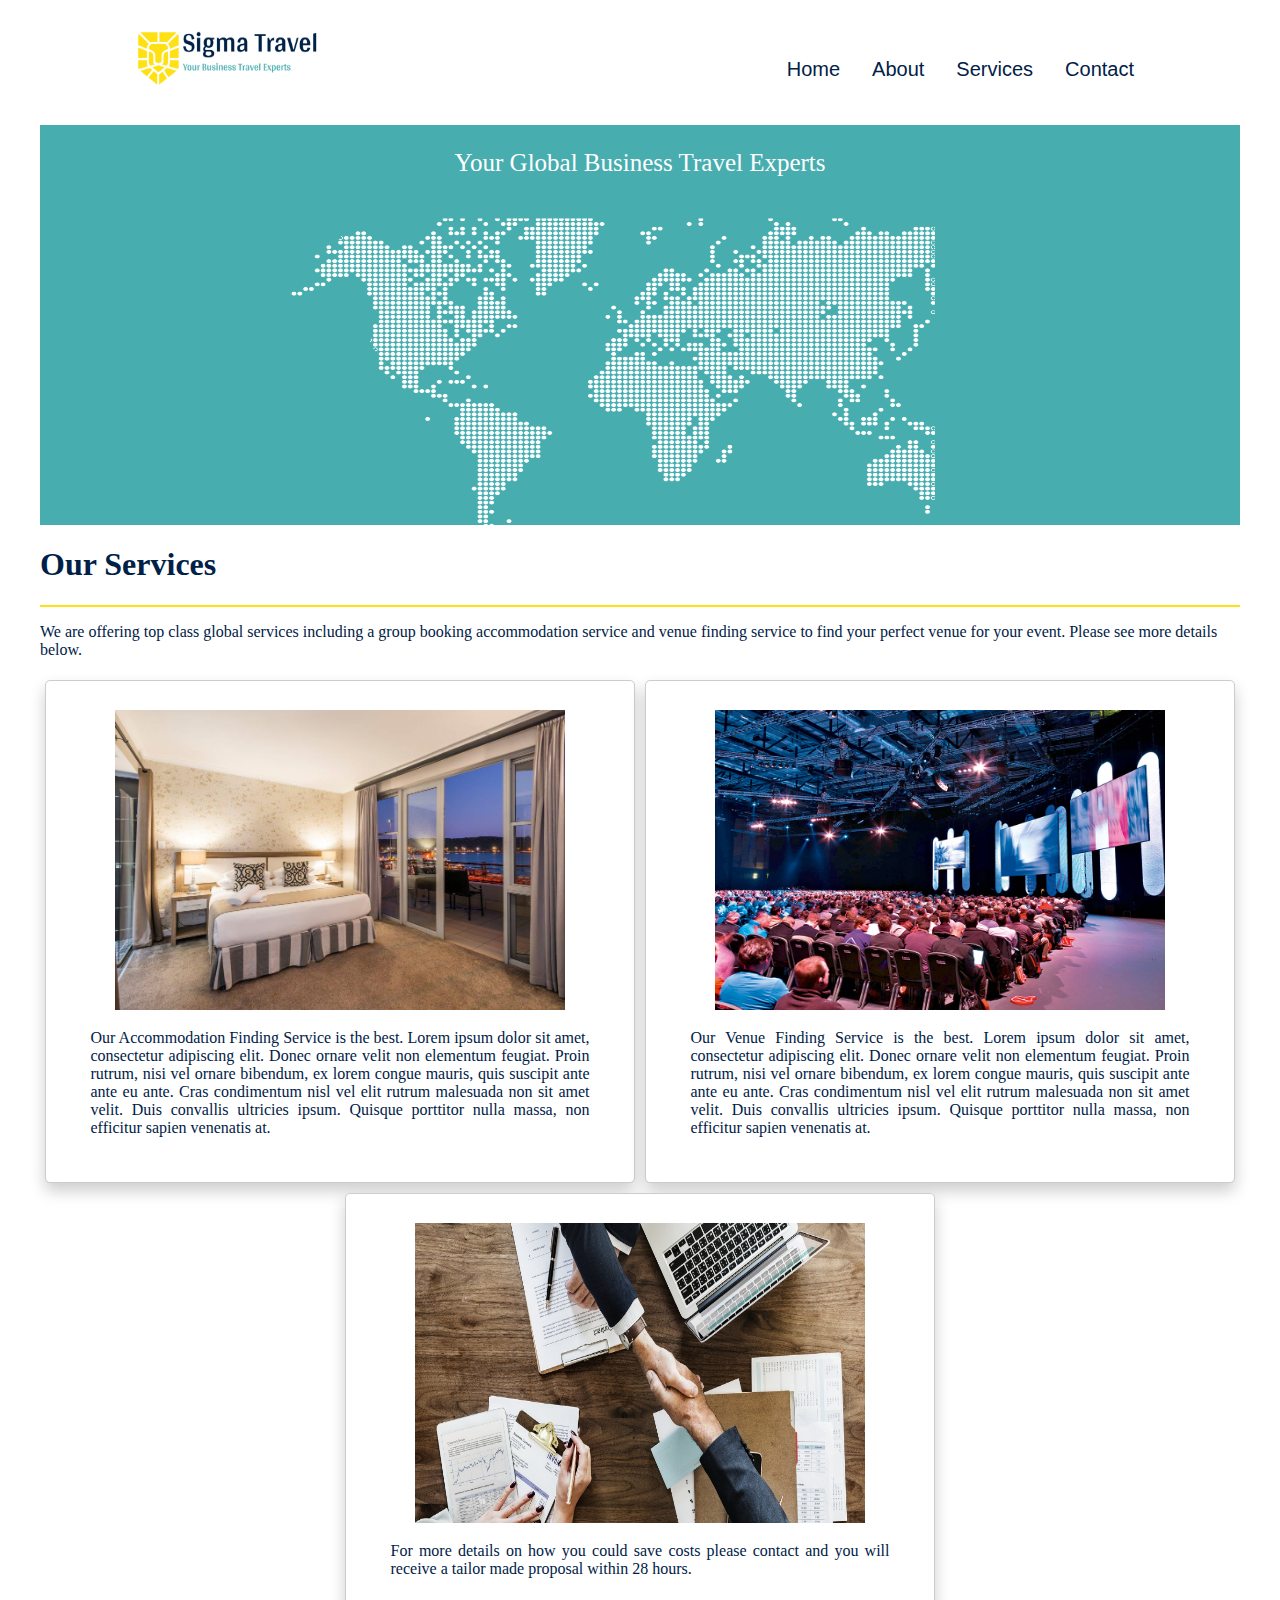
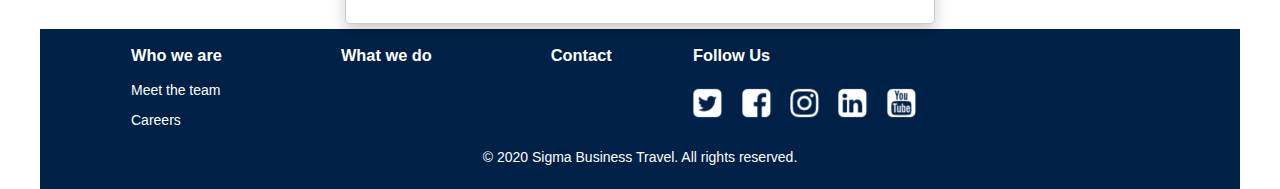
<file: Services.html>
<!DOCTYPE html>
<html xmlns="http/www.w3.org/1999/xhtml">
<head>

    <title>Business Travel Management | Sigma Travel | Our Services</title>
    <meta name="description" content="Busines Travel Company Manchester"/>
    <meta name="keywords" content="business travel Manchester, business travel, corporate travel, meetings and events Manchester"/>
    <meta name="author" content="Alex Buzea"/>  
    <meta charset="utf-8">
    <link rel="stylesheet" type="text/css" href="Services.css"/>
    <link rel="shortcut icon" href="favicon.ico"/>
    <!--<script type="text/javascript" src="formvalidation1.js"></script>  nume folder Java-->

</head>

<body>

<div id="header">
    <div id="logo"><img src="Images/logo.jpg" ></div>
    
    <div id="nav">

        <ul>
           <li><a href="Contact.html">Contact</a></li>
           <li class="dropdown">
                <a href="javascript:void(0)" class="dropbtn">Services</a>
                <div class="dropdown-content">
                  <a href="Group.html">Group Accomodation Service</a>
                  <a href="Venue.html">Venue Finding Service</a>
                  <a href="Contact.html">Request a Proposal</a>
                </div>
            </li>
            <li><a href="About.html">About</a></li>
            <li><a href="index.html">Home</a></li>
    
      </ul>


    </div>


</div>

<div id="wrapper">

<!-- Beggining of Main 1-->

<div id="aboutpage" style="background-image: url('Images/worldmap.png');background-repeat: no-repeat;
background-size: 100% 100%;">

<p id="aboutheader">Your Global Business Travel Experts</p>

</div>

<!-- End of Main 1-->


<!-- Beggining of Main 2-->

<div class="Intro">
<h1>Our Services</h1>
<hr>
<p>We are offering top class global services including a group booking accommodation service and venue finding service to find your perfect venue for your event. Please see more details below.</p>
</div>
<div class="grid-services">
 


  <div class="Accommodation">

      <div class="gallery">
        <div class="container">
           <a href="Group.html">
           <img src="Images/accommodation.jpg" class="image" alt="Hotel Image" width="450" height="300">
            </a>
            <div class="middle">
            <div class="text">Accommodation Booking Service</div>  
            </div>
          </div>
      <div class="desc">Our Accommodation Finding Service is the best. Lorem ipsum dolor sit amet, consectetur adipiscing elit. Donec ornare velit non elementum feugiat. Proin rutrum, nisi vel ornare bibendum, ex lorem congue mauris, quis suscipit ante ante eu ante. Cras condimentum nisl vel elit rutrum malesuada non sit amet velit. Duis convallis ultricies ipsum. Quisque porttitor nulla massa, non efficitur sapien venenatis at.</div>
  </div>

</div>


  <div class="Venue">

    <div class="gallery">
      <div class="container">
      <a href="Venue.html">
      <img src="Images/venue.jpg" class="image" alt="Conference Image" width="450" height="300">
      </a>
      <div class="middle">
      <div class="text">Venue Finding Service</div>
      </div>
      </div>
      <div class="desc">Our Venue Finding Service is the best. Lorem ipsum dolor sit amet, consectetur adipiscing elit. Donec ornare velit non elementum feugiat. Proin rutrum, nisi vel ornare bibendum, ex lorem congue mauris, quis suscipit ante ante eu ante. Cras condimentum nisl vel elit rutrum malesuada non sit amet velit. Duis convallis ultricies ipsum. Quisque porttitor nulla massa, non efficitur sapien venenatis at.</div>
  </div>

</div>


  <div class="Proposal">

    <div class="gallery">
      <div class="container">
      <a href="Contact.html">
        <img src="Images/proposal.jpg" class="image" alt="Shaking hands image" width="450" height="300">
      </a>
      <div class="middle">
      <div class="text">Request a Proposal</div>
      </div>
      </div>
      <div class="desc">For more details on how you could save costs please contact and you will receive a tailor made proposal within 28 hours.</div>
    </div>


  </div>  

</div>

<!-- End of Main 2-->




<div id="footer">
    
<div id="footer1">

<table id="table1" cellspacing="0px" width="100%"> 
  <tr>
    <td class="footerhyperlinks"><h3><a href="About.html">Who we are </h3></a>
    <p><a href="Team.html">Meet the team</a></p>
    <p><a href="Careers.html">Careers</a></p>
    </td>

      <td class="footerhyperlinks"><h3><a href="Services.html">What we do</h3></h3>
      </td>
      
      <td class="footerhyperlinks"><h3><a href="Contact.html">Contact</h3></td>
      <td class="footerhyperlinks"><h3>Follow Us</h3>
        <a href="http://twitter.com"><img src="Images/twitter.png"></a>
        <a href="http://www.facebook.com"><img src="Images/facebook.png"></a>
        <a href="http://www.instagram.com"><img src="Images/instagram.png"></a>
        <a href="http://www.linkedin.com"><img src="Images/linkedin.png"></a>
        <a href="http://www.youtube.com"><img src="Images/youtube.png"></a>
      
      </td>


    </tr>


</table>

</div>

<div id="footer2">
&copy; 2020 Sigma Business Travel. All rights reserved.
</div>

</div>

</div>

</body>

</html>
</file>
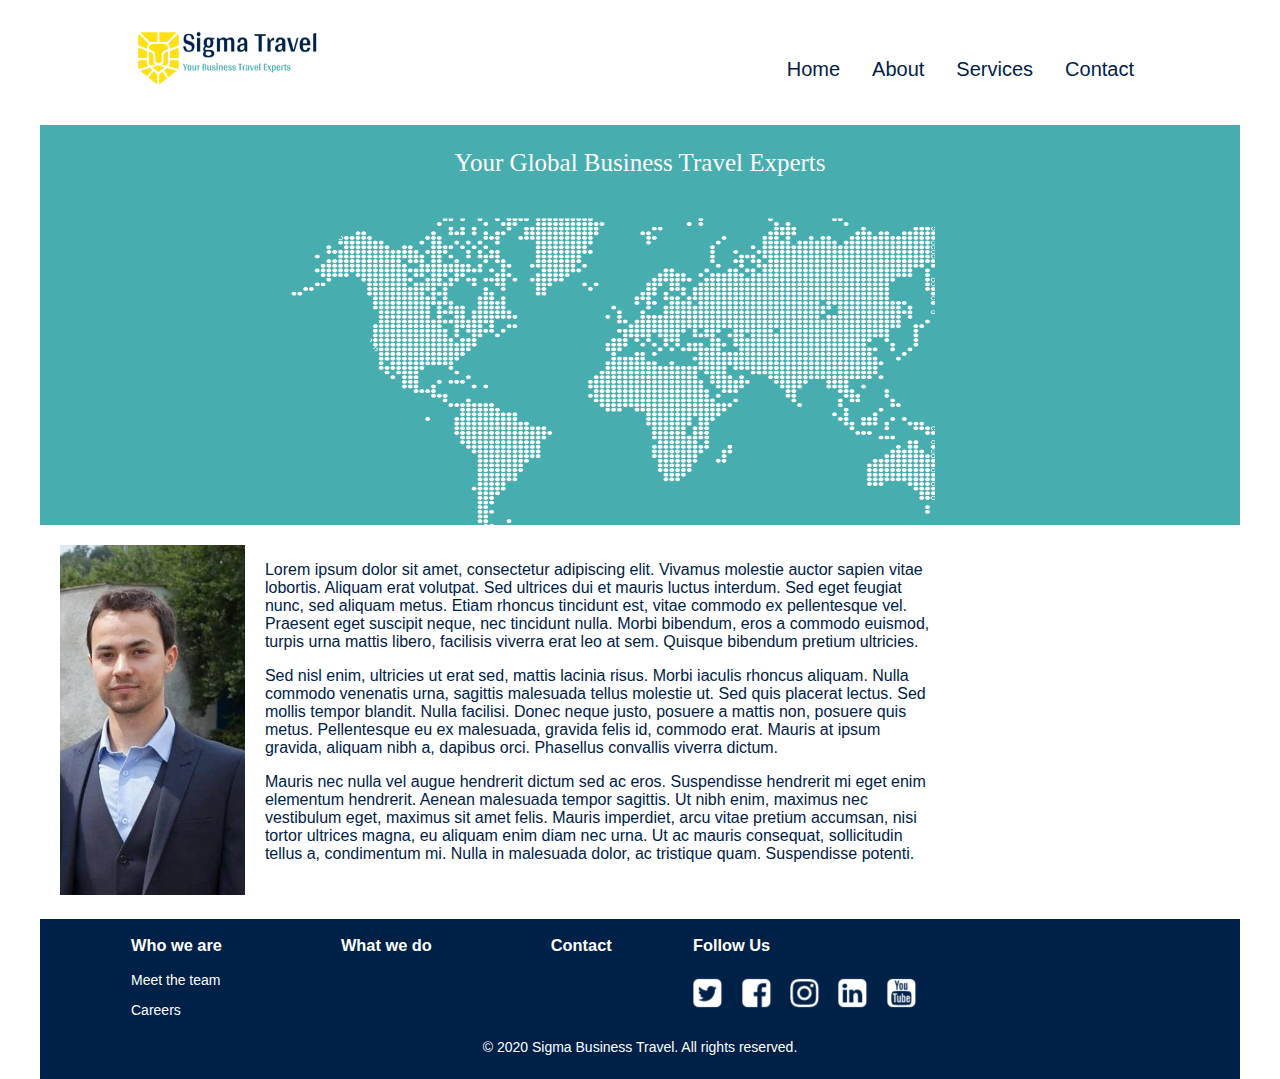
<file: Team.html>
<!DOCTYPE html>
<html xmlns="http/www.w3.org/1999/xhtml">
<head>

    <title>Business Travel Management | Sigma Travel | The Team</title>
    <meta name="description" content="Busines Travel Company Manchester"/>
    <meta name="keywords" content="business travel Manchester, business travel, corporate travel, meetings and events Manchester"/>
    <meta name="author" content="Alex Buzea"/>  
    <meta charset="utf-8">
    <link rel="stylesheet" type="text/css" href="Team.css"/>
    <link rel="shortcut icon" href="favicon.ico"/>
    <!--<script type="text/javascript" src="formvalidation1.js"></script>  nume folder Java-->

</head>

<body>

<div id="header">
    <div id="logo"><img src="Images/logo.jpg" ></div>
    
    <div id="nav">

        <ul>
           <li><a href="Contact.html">Contact</a></li>
           <li class="dropdown">
                <a href="javascript:void(0)" class="dropbtn">Services</a>
                <div class="dropdown-content">
                  <a href="Group.html">Group Accomodation Service</a>
                  <a href="Venue.html">Venue Finding Service</a>
                  <a href="Contact.html">Request a Proposal</a>
                </div>
            </li>
            <li><a href="About.html">About</a></li>
            <li><a href="index.html">Home</a></li>
    
      </ul>


    </div>


</div>

<div id="wrapper">

<!-- Beggining of Main 1-->

<div id="aboutpage" style="background-image: url('Images/worldmap.png');background-repeat: no-repeat;
background-size: 100% 100%;">

<p id="aboutheader">Your Global Business Travel Experts</p>

</div>

<!-- End of Main 1-->


<!-- Beggining of Main 2-->

  <div class="grid-container">
    <div class="grid-image"><img src="Images/imageAlex.jpg" ></div>
    <div class="grid-item"><p>Lorem ipsum dolor sit amet, consectetur adipiscing elit. Vivamus molestie auctor sapien vitae lobortis. Aliquam erat volutpat. Sed ultrices dui et mauris luctus interdum. Sed eget feugiat nunc, sed aliquam metus. Etiam rhoncus tincidunt est, vitae commodo ex pellentesque vel. Praesent eget suscipit neque, nec tincidunt nulla. Morbi bibendum, eros a commodo euismod, turpis urna mattis libero, facilisis viverra erat leo at sem. Quisque bibendum pretium ultricies.</p>

      <p>Sed nisl enim, ultricies ut erat sed, mattis lacinia risus. Morbi iaculis rhoncus aliquam. Nulla commodo venenatis urna, sagittis malesuada tellus molestie ut. Sed quis placerat lectus. Sed mollis tempor blandit. Nulla facilisi. Donec neque justo, posuere a mattis non, posuere quis metus. Pellentesque eu ex malesuada, gravida felis id, commodo erat. Mauris at ipsum gravida, aliquam nibh a, dapibus orci. Phasellus convallis viverra dictum.</p>
      
     <p>Mauris nec nulla vel augue hendrerit dictum sed ac eros. Suspendisse hendrerit mi eget enim elementum hendrerit. Aenean malesuada tempor sagittis. Ut nibh enim, maximus nec vestibulum eget, maximus sit amet felis. Mauris imperdiet, arcu vitae pretium accumsan, nisi tortor ultrices magna, eu aliquam enim diam nec urna. Ut ac mauris consequat, sollicitudin tellus a, condimentum mi. Nulla in malesuada dolor, ac tristique quam. Suspendisse potenti.</p></div>
      

</div>

<!-- End of Main 2-->




<div id="footer">
    
<div id="footer1">

<table id="table1" cellspacing="0px" width="100%"> 
  <tr>
    <td class="footerhyperlinks"><h3><a href="About.html">Who we are </h3></a>
    <p><a href="Team.html">Meet the team</a></p>
    <p><a href="Careers.html">Careers</a></p>
    </td>

      <td class="footerhyperlinks"><h3><a href="Services.html">What we do</h3></h3>
      </td>
      
      <td class="footerhyperlinks"><h3><a href="Contact.html">Contact</h3></td>
      <td class="footerhyperlinks"><h3>Follow Us</h3>
        <a href="http://twitter.com"><img src="Images/twitter.png"></a>
        <a href="http://www.facebook.com"><img src="Images/facebook.png"></a>
        <a href="http://www.instagram.com"><img src="Images/instagram.png"></a>
        <a href="http://www.linkedin.com"><img src="Images/linkedin.png"></a>
        <a href="http://www.youtube.com"><img src="Images/youtube.png"></a>
      
      </td>


    </tr>


</table>

</div>

<div id="footer2">
&copy; 2020 Sigma Business Travel. All rights reserved.
</div>

</div>

</div>

</body>

</html>
</file>
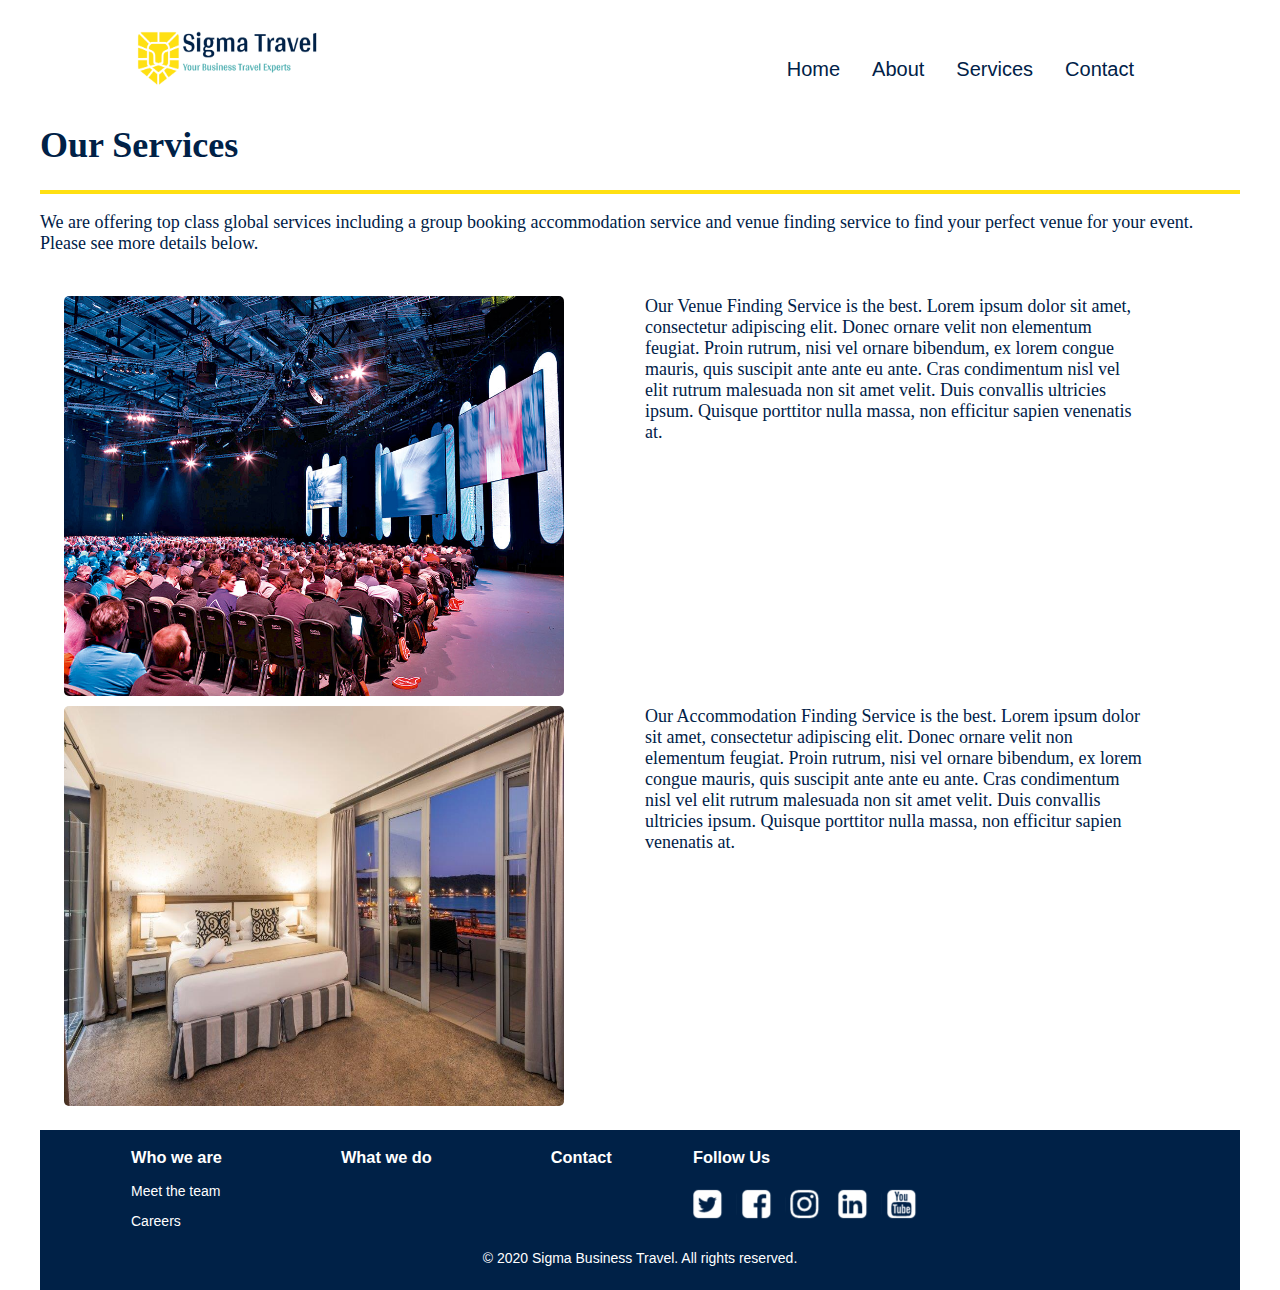
<file: Venue.html>
<!DOCTYPE html>
<html xmlns="http/www.w3.org/1999/xhtml">
<head>

    <title>Business Travel Management | Sigma Travel | Venue Finding</title>
    <meta name="description" content="Busines Travel Company Manchester"/>
    <meta name="keywords" content="business travel Manchester, business travel, corporate travel, meetings and events Manchester"/>
    <meta name="author" content="Alex Buzea"/>  
    <meta charset="utf-8">
    <link rel="stylesheet" type="text/css" href="GroupVenue.css"/>
    <link rel="shortcut icon" href="favicon.ico"/>
    <!--<script type="text/javascript" src="formvalidation1.js"></script>  nume folder Java-->

</head>

<body>

<div id="header">
    <div id="logo"><img src="Images/logo.jpg" ></div>
    
    <div id="nav">

        <ul>
           <li><a href="Contact.html">Contact</a></li>
           <li class="dropdown">
                <a href="javascript:void(0)" class="dropbtn">Services</a>
                <div class="dropdown-content">
                  <a href="Group.html">Group Accomodation Service</a>
                  <a href="Venue.html">Venue Finding Service</a>
                  <a href="Contact.html">Request a Proposal</a>
                </div>
            </li>
            <li><a href="About.html">About</a></li>
            <li><a href="Index.html">Home</a></li>
    
      </ul>


</div>

</div>

<div id="wrapper">

<!-- Beggining of Main 1-->

  <div class="Intro">
    <h1>Our Services</h1>
    <hr>
    <p>We are offering top class global services including a group booking accommodation service and venue finding service to find your perfect venue for your event. Please see more details below.</p>
    </div>



<!-- Beggining of Main 2-->


<div class="grid-groupvenue">

  <div class="venueimg">
    <img src="Images/venue.jpg" alt="Conference Image" width="500" height="400">
  </div>

  <div class="venuetxt">
    Our Venue Finding Service is the best. Lorem ipsum dolor sit amet, consectetur adipiscing elit. Donec ornare velit non elementum feugiat. Proin rutrum, nisi vel ornare bibendum, ex lorem congue mauris, quis suscipit ante ante eu ante. Cras condimentum nisl vel elit rutrum malesuada non sit amet velit. Duis convallis ultricies ipsum. Quisque porttitor nulla massa, non efficitur sapien venenatis at.
  </div>

  <div class="accimg">
    <img src="Images/accommodation.jpg" alt="Hotel Image" width="500" height="400">
  </div>

  <div class="acctxt">
    Our Accommodation Finding Service is the best. Lorem ipsum dolor sit amet, consectetur adipiscing elit. Donec ornare velit non elementum feugiat. Proin rutrum, nisi vel ornare bibendum, ex lorem congue mauris, quis suscipit ante ante eu ante. Cras condimentum nisl vel elit rutrum malesuada non sit amet velit. Duis convallis ultricies ipsum. Quisque porttitor nulla massa, non efficitur sapien venenatis at.
  </div>

 

</div>

<div id="footer">
    
<div id="footer1">

<table id="table1" cellspacing="0px" width="100%"> 
    <tr>
      <td class="footerhyperlinks"><h3><a href="About.html">Who we are </h3><a>
      <p>Meet the team</p>
      <p>Careers</p>
      </td>

      <td class="footerhyperlinks"><h3><a href="Services.html">What we do</h3></h3>
      </td>
      
      <td class="footerhyperlinks"><h3><a href="Contact.html">Contact</h3></td>
      <td class="footerhyperlinks"><h3>Follow Us</h3>
        <a href="http://twitter.com"><img src="Images/twitter.png"></a>
        <a href="http://www.facebook.com"><img src="Images/facebook.png"></a>
        <a href="http://www.instagram.com"><img src="Images/instagram.png"></a>
        <a href="http://www.linkedin.com"><img src="Images/linkedin.png"></a>
        <a href="http://www.youtube.com"><img src="Images/youtube.png"></a>
      
      </td>


    </tr>


</table>

</div>

<div id="footer2">
&copy; 2020 Sigma Business Travel. All rights reserved.
</div>

</div>


</div>

</body>

</html>
</file>
<file: style.css>
body {
  top:0 px;
  right:0 px;
  bottom: 0 px;
  left: 0px;      /* padding */
  width: 100%;
  height: 100%;
  margin: auto;
  font-family: "Gotham A", "Gotham B", Arial,Verdana,Helvetica, sans-serif !important

 

}

/* Navigation bar */


ul {
  list-style-type: none;
  margin: auto;
  padding: 0px 90px 0px 0px;
 


}

li {
  float: right;
  margin: 0px 0px 0px 0px;
  font-size: 20px;
  font-family: "Gotham A", "Gotham B", Arial,Verdana,Helvetica, sans-serif !important
}

li a, .dropbtn {
  display: inline-block;
  color: #002147;
  text-align: center;
  padding: 14px 16px;
  text-decoration: none;
  border-radius: 2px;
}

li a:hover, .dropdown:hover .dropbtn {
  background-color: #49adaf;
}

li.dropdown {
  display: inline-block;
}

.dropdown-content {
  display: none;
  position: absolute;
  background-color: #49adaf;
  min-width: 160px;
  box-shadow: 0px 8px 16px 0px rgba(0,0,0,0.2);
  z-index: 1;
  border-radius: 2px;
}

.dropdown-content a {
  color: #002147;
  padding: 12px 16px;
  text-decoration: none;
  display: block;
  text-align: left;
}

.dropdown-content a:hover {background-color: #ffe012}

.dropdown:hover .dropdown-content {
  display: block;

}


/* end of Navigation bar */

#header #nav {
margin-top: -60px;
}

#header #logo img{
margin: 0px 90px;
width: 190px;
height: 100px;
}


#header{
  width: 1200px;
  height: 100px;
  background: white;
  margin: auto;
  }




#wrapper{
  width: 1200px;
  height: auto;

  margin: 0px auto;
  
  
  }
  


/* Main 2 CSS */    
#main2{
  height: 400px;
  }

#main2 #main2button ul li{
padding: 10px 20px 10px 20px;
margin: -90px 90px;
background-color: #ffe012;
font-size: 21px;
position: relative;
float:left;
border-radius: 10px;
~moz-border-radius: 10px;
box-shadow: 0px 0px 5px #0f2e52;
~moz~box~shadow: 0px 0px 5px #0f2e52;
~webkit-box-shadow: 0px 0px 5px #0f2e52;


}

#main2 #main2button ul li a:hover {
  background-color: #ffe012;

}

#main2 #table2{
width: 350px;
height: 350px;
margin: 0px 90px;
color: #002147;
}

/* End of Main 2 CSS */ 



/* Main 3 CSS */

#main3{
  height: 400px;
  }   

#main3 #main3button ul li{
padding: 10px 20px 10px 20px;
margin: -90px 90px;
background-color: #49adaf;
font-size: 21px;
position: relative;
float:left;
border-radius: 10px;
~moz-border-radius: 10px;

box-shadow: 0px 0px 5px #0f2e52;
~moz~box~shadow: 0px 0px 5px #0f2e52;
~webkit-box-shadow: 0px 0px 5px #0f2e52;


}

#main3 #main3button ul li a:hover {
  background-color: #49adaf;
}

#table3{
width: 350px;
height: 350px;
margin: 0px 90px;
color: #002147;
}


/* End of Main 3 CSS */


/* Main 4 CSS */

#main4{
  height: 400px;
  }

#main4 #main2button ul li{
padding: 10px 20px 10px 20px;
margin: -90px 145px;
background-color: #ffe012;
font-size: 21px;
position: relative;
border-radius: 10px;
~moz-border-radius: 10px;

box-shadow: 0px 0px 5px #0f2e52;
~moz~box~shadow: 0px 0px 5px #0f2e52;
~webkit-box-shadow: 0px 0px 5px #0f2e52;

}

#main4 #main2button ul li a:hover {
  background-color: #ffe012;

}

#main4 #table2{
width: 350px;
height: 350px;
margin: 0px 700px;
color: #002147;

}

/* End of Main 4 CSS */

#footer{
  height: 160px;
  font-size: 14px;
  font-family: "Gotham A", "Gotham B", Arial,Verdana,Helvetica, sans-serif !important;
  font-size: 18px;
  
}

#footer1 a:link {
  text-decoration: none;}

  #footer1 a:visited {
    text-decoration: none;
    color: white
  }
  

/* footer 1 CSS */

#footer1{
  height: 120px;
  font-size: 14px;
  background-color: #002147;
  color: white;

 }

#footer1 a:link {
  text-decoration: none;
  color: white
}

.footerhyperlinks{
  
  vertical-align: top;


}


#table1{
  margin: 0px;  
  padding: 0px 0px 0px 90px;
  text-decoration: none
}


/* end of footer 1 CSS */




 
#footer2{
  height: 40px;
  text-align: center;
  font-size: 14px;
 background-color: #002147;
  color: white;


  }
</file>
<file: About.css>
body {
    top:0 px;
    right:0 px;
    bottom: 0 px;
    left: 0px;      /* padding */
    width: 100%;
    height: 100%;
    margin: auto;
    font-family: "Gotham A", "Gotham B", Arial,Verdana,Helvetica, sans-serif !important;
  
   
  
  }
  
  /* Navigation bar */
  
  
  ul {
    list-style-type: none;
    margin: auto;
    padding: 0px 90px 0px 0px;
   
  
  
  }
  
  li {
    float: right;
    margin: 0px 0px 0px 0px;
    font-size: 20px;
    font-family: "Gotham A", "Gotham B", Arial,Verdana,Helvetica, sans-serif !important
  }
  
  li a, .dropbtn {
    display: inline-block;
    color: #002147;
    text-align: center;
    padding: 14px 16px;
    text-decoration: none;
    border-radius: 2px;
  }
  
  li a:hover, .dropdown:hover .dropbtn {
    background-color: #49adaf;
  }
  
  li.dropdown {
    display: inline-block;
  }
  
  .dropdown-content {
    display: none;
    position: absolute;
    background-color: #49adaf;
    min-width: 160px;
    box-shadow: 0px 8px 16px 0px rgba(0,0,0,0.2);
    z-index: 1;
    border-radius: 2px;
  }
  
  .dropdown-content a {
    color: #002147;
    padding: 12px 16px;
    text-decoration: none;
    display: block;
    text-align: left;
  }
  
  .dropdown-content a:hover {background-color: #ffe012}
  
  .dropdown:hover .dropdown-content {
    display: block;
  
  }
  
  
  /* end of Navigation bar */
  
  #header #nav {
  margin-top: -60px;
  }
  
  #header #logo img{
  margin: 0px 90px;
  width: 190px;
  height: 100px;
  }
  
  
  #header{
    width: 1200px;
    height: 100px;
    background: white;
    margin: auto;
    }
  
  
  
  
  #wrapper{
    width: 1200px;
    height: auto;
  
    margin: 0px auto;
    
    
    }
    
  
  
  /* Main 2 CSS */    
  .main2about{
    height: 400px;
    }
  
  .main2about .main2aboutbutton ul li{
  padding: 10px 20px 10px 20px;
  margin: -90px 90px;
  background-color: #ffe012;
  font-size: 21px;
  position: relative;
  float:left;
  border-radius: 10px;
  ~moz-border-radius: 10px;
  box-shadow: 0px 0px 5px #0f2e52;
  ~moz~box~shadow: 0px 0px 5px #0f2e52;
  ~webkit-box-shadow: 0px 0px 5px #0f2e52;
  
  
  }
  
  .main2about .main2aboutbutton ul li a:hover {
    background-color: #ffe012;
  
  }
  
  .main2about .table2about{
  width: 350px;
  height: 350px;
  margin: 0px 90px;
  color: #002147;
  }
  
  /* End of Main 2 CSS */ 
  
  
  
  
  
  
  /* Main 3 CSS */
  
  .main3about{
    height: 400px;
    }
  
  .main3about .main3aboutbutton ul li{
  padding: 10px 20px 10px 20px;
  margin: -90px 230px;
  background-color: #ffe012;
  font-size: 21px;
  position: relative;
  border-radius: 10px;
  ~moz-border-radius: 10px;
  
  box-shadow: 0px 0px 5px #0f2e52;
  ~moz~box~shadow: 0px 0px 5px #0f2e52;
  ~webkit-box-shadow: 0px 0px 5px #0f2e52;
  
  }
  
  .main3about .main3aboutbutton ul li a:hover {
    background-color: #ffe012;
  
  }
  
  .main3about .table3about{
  width: 350px;
  height: 350px;
  margin: 0px 710px;
  color: #002147;
  
  }
  
  /* End of Main 3 CSS */
  
  
  /* Main 4 CSS */    
  
  .main4about{
    height: 400px;
  
  }
  
  .main4about .table4about{
  width: 350px;
  height: 350px;
  color: #002147;
  margin-left:auto; 
  margin-right:auto;
  
  
  
  
  }
  
  .main4about .main4aboutbutton ul li{
  padding: 10px 20px 10px 20px;
  margin: -90px 490px;
  background-color: #49adaf ;
  font-size: 21px;
  position: relative;
  border-radius: 10px;
  ~moz-border-radius: 10px;
  box-shadow: 0px 0px 5px #0f2e52;
  ~moz~box~shadow: 0px 0px 5px #0f2e52;
  ~webkit-box-shadow: 0px 0px 5px #0f2e52;
   width: 150px;
  
  }
  
  .main4about .main4aboutbutton ul li a:hover {
    background-color: #49adaf;
  }
  
  /* End of Main 4 CSS */ 
  
  #footer{
    height: 160px;
    font-size: 14px;
    font-family: "Gotham A", "Gotham B", Arial,Verdana,Helvetica, sans-serif !important;
    font-size: 18px;
    
  }
  
  #footer1 a:link {
    text-decoration: none;}
  
    #footer1 a:visited {
      text-decoration: none;
      color: white
    }
    
  
  /* footer 1 CSS */
  
  #footer1{
    height: 120px;
    font-size: 14px;
    background-color: #002147;
    color: white;
  
   }
  
  #footer1 a:link {
    text-decoration: none;
    color: white
  }
  
  .footerhyperlinks{
    
    vertical-align: top;
  
  
  }
  
  
  #table1{
    margin: 0px;  
    padding: 0px 0px 0px 90px;
    text-decoration: none
  }
  
  
  /* end of footer 1 CSS */
  
  
  
  
   
  #footer2{
    height: 40px;
    text-align: center;
    font-size: 14px;
   background-color: #002147;
    color: white;
  
  
    }
  
  /* About Page CSS */
  
  #aboutpage{
    height: 400px;
  }
  
  
  
  
  
  #aboutheader {
  font-size: 25px;
  text-align: center;
  padding: 2%;
  font-family:  Gotham B;
  color: white;
  
   
  
  }
  
  
  /* End of About Page CSS */
</file>
<file: careers.css>
body {
    top:0 px;
    right:0 px;
    bottom: 0 px;
    left: 0px;      /* padding */
    width: 100%;
    height: 100%;
    margin: auto;
    font-family: "Gotham A", "Gotham B", Arial,Verdana,Helvetica, sans-serif !important;
  
   
  
  }
  
  /* Navigation bar */
  
  
  ul {
    list-style-type: none;
    margin: auto;
    padding: 0px 90px 0px 0px;
   
  
  
  }
  
  li {
    float: right;
    margin: 0px 0px 0px 0px;
    font-size: 20px;
    font-family: "Gotham A", "Gotham B", Arial,Verdana,Helvetica, sans-serif !important
  }
  
  li a, .dropbtn {
    display: inline-block;
    color: #002147;
    text-align: center;
    padding: 14px 16px;
    text-decoration: none;
    border-radius: 2px;
  }
  
  li a:hover, .dropdown:hover .dropbtn {
    background-color: #49adaf;
  }
  
  li.dropdown {
    display: inline-block;
  }
  
  .dropdown-content {
    display: none;
    position: absolute;
    background-color: #49adaf;
    min-width: 160px;
    box-shadow: 0px 8px 16px 0px rgba(0,0,0,0.2);
    z-index: 1;
    border-radius: 2px;
  }
  
  .dropdown-content a {
    color: #002147;
    padding: 12px 16px;
    text-decoration: none;
    display: block;
    text-align: left;
  }
  
  .dropdown-content a:hover {background-color: #ffe012}
  
  .dropdown:hover .dropdown-content {
    display: block;
  
  }
  
  
  /* end of Navigation bar */
  
  #header #nav {
  margin-top: -60px;
  }
  
  #header #logo img{
  margin: 0px 90px;
  width: 190px;
  height: 100px;
  }
  
  
  #header{
    width: 1200px;
    height: 100px;
    background: white;
    margin: auto;
    }
  
  
  
  
  #wrapper{
    width: 1200px;
    height: auto;
  
    margin: 0px auto;
    
    
    }
    
  
  
  /* Main 2 CSS */    
  .main2about{
    height: 400px;
    }
  
  .main2about .main2aboutbutton ul li{
  padding: 10px 20px 10px 20px;
  margin: -90px 90px;
  background-color: #ffe012;
  font-size: 21px;
  position: relative;
  float:left;
  border-radius: 10px;
  ~moz-border-radius: 10px;
  box-shadow: 0px 0px 5px #0f2e52;
  ~moz~box~shadow: 0px 0px 5px #0f2e52;
  ~webkit-box-shadow: 0px 0px 5px #0f2e52;
  
  
  }
  
  .main2about .main2aboutbutton ul li a:hover {
    background-color: #ffe012;
  
  }
  
  .main2about .table2about{
  width: 350px;
  height: 350px;
  margin: 0px 90px;
  color: #002147;
  }
  
  /* End of Main 2 CSS */ 
  
  
  
  
  
  
  /* Main 3 CSS */
  
  .main3about{
    height: 400px;
    }
  
  .main3about .main3aboutbutton ul li{
  padding: 10px 20px 10px 20px;
  margin: -90px 230px;
  background-color: #ffe012;
  font-size: 21px;
  position: relative;
  border-radius: 10px;
  ~moz-border-radius: 10px;
  
  box-shadow: 0px 0px 5px #0f2e52;
  ~moz~box~shadow: 0px 0px 5px #0f2e52;
  ~webkit-box-shadow: 0px 0px 5px #0f2e52;
  
  }
  
  .main3about .main3aboutbutton ul li a:hover {
    background-color: #ffe012;
  
  }
  
  .main3about .table3about{
  width: 350px;
  height: 350px;
  margin: 0px 710px;
  color: #002147;
  
  }
  
  /* End of Main 3 CSS */
  
  
  /* Main 4 CSS */    
  
  .main4about{
    height: 400px;
  
  }
  
  .main4about .table4about{
  width: 350px;
  height: 350px;
  color: #002147;
  margin-left:auto; 
  margin-right:auto;
  
  
  
  
  }
  
  .main4about .main4aboutbutton ul li{
  padding: 10px 20px 10px 20px;
  margin: -90px 490px;
  background-color: #49adaf ;
  font-size: 21px;
  position: relative;
  border-radius: 10px;
  ~moz-border-radius: 10px;
  box-shadow: 0px 0px 5px #0f2e52;
  ~moz~box~shadow: 0px 0px 5px #0f2e52;
  ~webkit-box-shadow: 0px 0px 5px #0f2e52;
   width: 150px;
  
  }
  
  .main4about .main4aboutbutton ul li a:hover {
    background-color: #49adaf;
  }
  
  /* End of Main 4 CSS */ 
  
  #footer{
    height: 160px;
    font-size: 14px;
    font-family: "Gotham A", "Gotham B", Arial,Verdana,Helvetica, sans-serif !important;
    font-size: 18px;
    
  }
  
  #footer1 a:link {
    text-decoration: none;}
  
    #footer1 a:visited {
      text-decoration: none;
      color: white
    }
    
  
  /* footer 1 CSS */
  
  #footer1{
    height: 120px;
    font-size: 14px;
    background-color: #002147;
    color: white;
  
   }
  
  #footer1 a:link {
    text-decoration: none;
    color: white
  }
  
  .footerhyperlinks{
    
    vertical-align: top;
  
  
  }
  
  
  #table1{
    margin: 0px;  
    padding: 0px 0px 0px 90px;
    text-decoration: none
  }
  
  
  /* end of footer 1 CSS */
  
  
  
  
   
  #footer2{
    height: 40px;
    text-align: center;
    font-size: 14px;
   background-color: #002147;
    color: white;
  
  
    }

     /* About Page CSS */
  
  #aboutpage{
    height: 400px;
  }
  
  
  
  
  
  #aboutheader{
  font-size: 25px;
  text-align: center;
  padding: 2%;
  font-family: Gotham B;
  color: white;
  
   
  
  }
  
  
  /* End of About Page CSS */
   

  .grid-container {
    display: grid;
    grid-template-columns: auto auto auto;
    background-color: white;
    padding: 0% 5% 0% 5%;


  }
  
  
  .gridimage1 {
  
  
    height: 100px; 
    width: 150px;
     padding: 10% 0% 0% 0%;
    margin-left: auto;
  margin-right: auto;
 display: block;
 }  

 .careertext {
  font-size: 16px;
  clear: both;
  padding: 0% 14% 10%;
color: #002147;
text-align: center;

}

.careers2main {
color: #002147;
height: 150px;
padding: 5% 0%;

}

hr {

 border: 1px solid #002147;
}

/* End of Careers CSS */
</file>
<file: Contact.css>
body {
    top:0 px;
    right:0 px;
    bottom: 0 px;
    left: 0px;      /* padding */
    width: 100%;
    height: 100%;
    margin: auto;
    font-family: "Gotham A", "Gotham B", Arial,Verdana,Helvetica, sans-serif !important;
  
   
  
  }
  
  /* Navigation bar */
  
  
  ul {
    list-style-type: none;
    margin: auto;
    padding: 0px 90px 0px 0px;
   
  
  
  }
  
  li {
    float: right;
    margin: 0px 0px 0px 0px;
    font-size: 20px;
    font-family: "Gotham A", "Gotham B", Arial,Verdana,Helvetica, sans-serif !important
  }
  
  li a, .dropbtn {
    display: inline-block;
    color: #002147;
    text-align: center;
    padding: 14px 16px;
    text-decoration: none;
    border-radius: 2px;
  }
  
  li a:hover, .dropdown:hover .dropbtn {
    background-color: #49adaf;
  }
  
  li.dropdown {
    display: inline-block;
  }
  
  .dropdown-content {
    display: none;
    position: absolute;
    background-color: #49adaf;
    min-width: 160px;
    box-shadow: 0px 8px 16px 0px rgba(0,0,0,0.2);
    z-index: 1;
    border-radius: 2px;
  }
  
  .dropdown-content a {
    color: #002147;
    padding: 12px 16px;
    text-decoration: none;
    display: block;
    text-align: left;
  }
  
  .dropdown-content a:hover {background-color: #ffe012}
  
  .dropdown:hover .dropdown-content {
    display: block;
  
  }
  
  
  /* end of Navigation bar */
  
  #header #nav {
  margin-top: -60px;
  }
  
  #header #logo img{
  margin: 0px 90px;
  width: 190px;
  height: 100px;
  }
  
  
  #header{
    width: 1200px;
    height: 100px;
    background: white;
    margin: auto;
    }
  
  
  
  
  #wrapper{
    width: 1200px;
    height: auto;
  
    margin: 0px auto;
    
    
    }
    
   /* Main 1 CSS */

   /* End Main 1 CSS */
  


    /* Main 2 CSS */

   /* End Main 2 CSS */
  
  
  #footer{
    height: 160px;
    font-size: 14px;
    font-family: "Gotham A", "Gotham B", Arial,Verdana,Helvetica, sans-serif !important;
    font-size: 18px;
    
  }
  
  #footer1 a:link {
    text-decoration: none;}
  
    #footer1 a:visited {
      text-decoration: none;
      color: white
    }
    
  
  /* footer 1 CSS */
  
  #footer1{
    height: 120px;
    font-size: 14px;
    background-color: #002147;
    color: white;
  
   }
  
  #footer1 a:link {
    text-decoration: none;
    color: white
  }
  
  .footerhyperlinks{
    
    vertical-align: top;
  
  
  }
  
  
  #table1{
    margin: 0px;  
    padding: 0px 0px 0px 90px;
    text-decoration: none
  }
  
  
  /* end of footer 1 CSS */
  
  
  
  
   
  #footer2{
    height: 40px;
    text-align: center;
    font-size: 14px;
   background-color: #002147;
    color: white;
  
  
    }
  


  
  /* Contact Page CSS */
  .grid-form {
    display: grid;
    grid-template-columns: auto auto auto auto ;
    grid-gap: 10px;
    background-color: white;
    padding: 10px;
    font-family: Gotham B;
    color: #002147 ;
    font-size: 18px

  }
  
  .grid-form div{
    
  }
  
.contactgridtext{
  grid-column: 1 / 5;
  

}

.contactgridform {
  grid-column: 1 / 3;
 
  margin: 2% 17%;
  border: 1px solid grey;
border-radius: 10px;
  background-color: #49adaf;
  padding: 20px;
}

.contactgridaddress {
  grid-column: 3 / 5;
  padding: 10% 0%;
margin;
}

#submitButton {
  font-size: 18px; 
  padding:5% 15%;
  margin: 10% 0%;
  background-color: white;
  color: #002147;
  padding: 12px 20px;
  border: none;
  border-radius: 4px;
  cursor: pointer;
}



#submitButton:hover {
  background-color: #ffe012;
}



input[type=text],[type=email],  select, textarea {
  width: 100%;
  padding: 12px;
  border: 1px solid #ccc;
  border-radius: 4px;
  resize: vertical;
}

input[type=date]{
  padding: 12px;
  border: 1px solid #ccc;
border-radius: 4px;
width: 100%;
}

.label_col {
  padding: 12px 12px 12px 0;
  display: inline-block;
 
}



* {
  box-sizing: border-box;
}

hr {

  border: 1px solid #49adaf;
 }
 
 /* End of Contact Page CSS */
</file>
<file: GroupVenue.css>
body {
    top:0 px;
    right:0 px;
    bottom: 0 px;
    left: 0px;      /* padding */
    width: 100%;
    height: 100%;
    margin: auto;
    font-family: "Gotham A", "Gotham B", Arial,Verdana,Helvetica, sans-serif !important;
  
   
  
  }
  
  /* Navigation bar */
  
  
  ul {
    list-style-type: none;
    margin: auto;
    padding: 0px 90px 0px 0px;
   
  
  
  }
  
  li {
    float: right;
    margin: 0px 0px 0px 0px;
    font-size: 20px;
    font-family: "Gotham A", "Gotham B", Arial,Verdana,Helvetica, sans-serif !important
  }
  
  li a, .dropbtn {
    display: inline-block;
    color: #002147;
    text-align: center;
    padding: 14px 16px;
    text-decoration: none;
    border-radius: 2px;
  }
  
  li a:hover, .dropdown:hover .dropbtn {
    background-color: #49adaf;
  }
  
  li.dropdown {
    display: inline-block;
  }
  
  .dropdown-content {
    display: none;
    position: absolute;
    background-color: #49adaf;
    min-width: 160px;
    box-shadow: 0px 8px 16px 0px rgba(0,0,0,0.2);
    z-index: 1;
    border-radius: 2px;
  }
  
  .dropdown-content a {
    color: #002147;
    padding: 12px 16px;
    text-decoration: none;
    display: block;
    text-align: left;
  }
  
  .dropdown-content a:hover {background-color: #ffe012}
  
  .dropdown:hover .dropdown-content {
    display: block;
  
  }
  
  
  /* end of Navigation bar */
  
  #header #nav {
  margin-top: -60px;
  }
  
  #header #logo img{
  margin: 0px 90px;
  width: 190px;
  height: 100px;
  }
  
  
  #header{
    width: 1200px;
    height: 100px;
    background: white;
    margin: auto;
    }
  
  
  
  
  #wrapper{
    width: 1200px;
    height: auto;
  
    margin: 0px auto;
    
    
    }
    
  
  
  /* Main 2 CSS */    
  .main2about{
    height: 400px;
    }
  
  .main2about .main2aboutbutton ul li{
  padding: 10px 20px 10px 20px;
  margin: -90px 90px;
  background-color: #ffe012;
  font-size: 21px;
  position: relative;
  float:left;
  border-radius: 10px;
  ~moz-border-radius: 10px;
  box-shadow: 0px 0px 5px #0f2e52;
  ~moz~box~shadow: 0px 0px 5px #0f2e52;
  ~webkit-box-shadow: 0px 0px 5px #0f2e52;
  
  
  }
  
  .main2about .main2aboutbutton ul li a:hover {
    background-color: #ffe012;
  
  }
  
  .main2about .table2about{
  width: 350px;
  height: 350px;
  margin: 0px 90px;
  color: #002147;
  }
  
  /* End of Main 2 CSS */ 
  
  
  
  
  
  
  /* Main 3 CSS */
  
  .main3about{
    height: 400px;
    }
  
  .main3about .main3aboutbutton ul li{
  padding: 10px 20px 10px 20px;
  margin: -90px 230px;
  background-color: #ffe012;
  font-size: 21px;
  position: relative;
  border-radius: 10px;
  ~moz-border-radius: 10px;
  
  box-shadow: 0px 0px 5px #0f2e52;
  ~moz~box~shadow: 0px 0px 5px #0f2e52;
  ~webkit-box-shadow: 0px 0px 5px #0f2e52;
  
  }
  
  .main3about .main3aboutbutton ul li a:hover {
    background-color: #ffe012;
  
  }
  
  .main3about .table3about{
  width: 350px;
  height: 350px;
  margin: 0px 710px;
  color: #002147;
  
  }
  
  /* End of Main 3 CSS */
  
  
  /* Main 4 CSS */    
  
  .main4about{
    height: 400px;
  
  }
  
  .main4about .table4about{
  width: 350px;
  height: 350px;
  color: #002147;
  margin-left:auto; 
  margin-right:auto;
  
  
  
  
  }
  
  .main4about .main4aboutbutton ul li{
  padding: 10px 20px 10px 20px;
  margin: -90px 490px;
  background-color: #49adaf ;
  font-size: 21px;
  position: relative;
  border-radius: 10px;
  ~moz-border-radius: 10px;
  box-shadow: 0px 0px 5px #0f2e52;
  ~moz~box~shadow: 0px 0px 5px #0f2e52;
  ~webkit-box-shadow: 0px 0px 5px #0f2e52;
   width: 150px;
  
  }
  
  .main4about .main4aboutbutton ul li a:hover {
    background-color: #49adaf;
  }
  
  /* End of Main 4 CSS */ 
  
  #footer{
    height: 160px;
    font-size: 14px;
    font-family: "Gotham A", "Gotham B", Arial,Verdana,Helvetica, sans-serif !important;
    font-size: 18px;
    
  }
  
  #footer1 a:link {
    text-decoration: none;}
  
    #footer1 a:visited {
      text-decoration: none;
      color: white
    }
    
  
  /* footer 1 CSS */
  
  #footer1{
    height: 120px;
    font-size: 14px;
    background-color: #002147;
    color: white;
  
   }
  
  #footer1 a:link {
    text-decoration: none;
    color: white
  }
  
  .footerhyperlinks{
    
    vertical-align: top;
  
  
  }
  
  
  #table1{
    margin: 0px;  
    padding: 0px 0px 0px 90px;
    text-decoration: none
  }
  
  
  /* end of footer 1 CSS */
  
  
  
  
   
  #footer2{
    height: 40px;
    text-align: center;
    font-size: 14px;
   background-color: #002147;
    color: white;
  
  
    }

     /* About Page CSS */
  
  #aboutpage{
    height: 400px;
  }
  
  
  
  
  
  #aboutheader{
  font-size: 25px;
  text-align: center;
  padding: 2%;
  font-family: Gotham B;
  color: white;
}
     /* End of About Page CSS */
  
  
   /* GroupVenue Page CSS */
 
  .Intro {
  color: #002147;
   font-family: Gotham B;
  font-size: 18px;
  }
  hr {
  
    border: 2px solid #ffe012
   }
  
.grid-groupvenue {
  display: grid;
  grid-template-columns: auto auto ;
  grid-gap: 10px;
  background-color: white;
  padding: 2%;

}

.grid-groupvenue > div {
  background-color: white;
  text-align: left;
  padding: 0;
  font-size: 18px;
 color: #002147;
   font-family: Gotham B;
}

.accimg{
  width: 500px;
  height: 400px;
}

img{
  border-radius: 5px;
}

.acctxt {
  width: 500px;
  height: 400px;
}

.venueimg{
  width: 500px;
  height: 400px;
}

.venuetxt {
  width: 500px;
  height: 400px;
}
</file>
<file: History.css>
body {
    top:0 px;
    right:0 px;
    bottom: 0 px;
    left: 0px;      /* padding */
    width: 100%;
    height: 100%;
    margin: auto;
    font-family: "Gotham A", "Gotham B", Arial,Verdana,Helvetica, sans-serif !important;
  
   
  
  }
  
  /* Navigation bar */
  
  
  ul {
    list-style-type: none;
    margin: auto;
    padding: 0px 90px 0px 0px;
   
  
  
  }
  
  li {
    float: right;
    margin: 0px 0px 0px 0px;
    font-size: 20px;
    font-family: "Gotham A", "Gotham B", Arial,Verdana,Helvetica, sans-serif !important
  }
  
  li a, .dropbtn {
    display: inline-block;
    color: #002147;
    text-align: center;
    padding: 14px 16px;
    text-decoration: none;
    border-radius: 2px;
  }
  
  li a:hover, .dropdown:hover .dropbtn {
    background-color: #49adaf;
  }
  
  li.dropdown {
    display: inline-block;
  }
  
  .dropdown-content {
    display: none;
    position: absolute;
    background-color: #49adaf;
    min-width: 160px;
    box-shadow: 0px 8px 16px 0px rgba(0,0,0,0.2);
    z-index: 1;
    border-radius: 2px;
  }
  
  .dropdown-content a {
    color: #002147;
    padding: 12px 16px;
    text-decoration: none;
    display: block;
    text-align: left;
  }
  
  .dropdown-content a:hover {background-color: #ffe012}
  
  .dropdown:hover .dropdown-content {
    display: block;
  
  }
  
  
  /* end of Navigation bar */
  
  #header #nav {
  margin-top: -60px;
  }
  
  #header #logo img{
  margin: 0px 90px;
  width: 190px;
  height: 100px;
  }
  
  
  #header{
    width: 1200px;
    height: 100px;
    background: white;
    margin: auto;
    }
  
  
  
  
  #wrapper{
    width: 1200px;
    height: auto;
  
    margin: 0px auto;
    
    
    }
    
  
  
  /* Main 2 CSS */    
  .main2about{
    height: 400px;
    }
  
  .main2about .main2aboutbutton ul li{
  padding: 10px 20px 10px 20px;
  margin: -90px 90px;
  background-color: #ffe012;
  font-size: 21px;
  position: relative;
  float:left;
  border-radius: 10px;
  ~moz-border-radius: 10px;
  box-shadow: 0px 0px 5px #0f2e52;
  ~moz~box~shadow: 0px 0px 5px #0f2e52;
  ~webkit-box-shadow: 0px 0px 5px #0f2e52;
  
  
  }
  
  .main2about .main2aboutbutton ul li a:hover {
    background-color: #ffe012;
  
  }
  
  .main2about .table2about{
  width: 350px;
  height: 350px;
  margin: 0px 90px;
  color: #002147;
  }
  
  /* End of Main 2 CSS */ 
  
  
  
  
  
  
  /* Main 3 CSS */
  
  .main3about{
    height: 400px;
    }
  
  .main3about .main3aboutbutton ul li{
  padding: 10px 20px 10px 20px;
  margin: -90px 230px;
  background-color: #ffe012;
  font-size: 21px;
  position: relative;
  border-radius: 10px;
  ~moz-border-radius: 10px;
  
  box-shadow: 0px 0px 5px #0f2e52;
  ~moz~box~shadow: 0px 0px 5px #0f2e52;
  ~webkit-box-shadow: 0px 0px 5px #0f2e52;
  
  }
  
  .main3about .main3aboutbutton ul li a:hover {
    background-color: #ffe012;
  
  }
  
  .main3about .table3about{
  width: 350px;
  height: 350px;
  margin: 0px 710px;
  color: #002147;
  
  }
  
  /* End of Main 3 CSS */
  
  
  /* Main 4 CSS */    
  
  .main4about{
    height: 400px;
  
  }
  
  .main4about .table4about{
  width: 350px;
  height: 350px;
  color: #002147;
  margin-left:auto; 
  margin-right:auto;
  
  
  
  
  }
  
  .main4about .main4aboutbutton ul li{
  padding: 10px 20px 10px 20px;
  margin: -90px 490px;
  background-color: #49adaf ;
  font-size: 21px;
  position: relative;
  border-radius: 10px;
  ~moz-border-radius: 10px;
  box-shadow: 0px 0px 5px #0f2e52;
  ~moz~box~shadow: 0px 0px 5px #0f2e52;
  ~webkit-box-shadow: 0px 0px 5px #0f2e52;
   width: 150px;
  
  }
  
  .main4about .main4aboutbutton ul li a:hover {
    background-color: #49adaf;
  }
  
  /* End of Main 4 CSS */ 
  
  #footer{
    height: 160px;
    font-size: 14px;
    font-family: "Gotham A", "Gotham B", Arial,Verdana,Helvetica, sans-serif !important;
    font-size: 18px;
    
  }
  
  #footer1 a:link {
    text-decoration: none;}
  
    #footer1 a:visited {
      text-decoration: none;
      color: white
    }
    
  
  /* footer 1 CSS */
  
  #footer1{
    height: 120px;
    font-size: 14px;
    background-color: #002147;
    color: white;
  
   }
  
  #footer1 a:link {
    text-decoration: none;
    color: white
  }
  
  .footerhyperlinks{
    
    vertical-align: top;
  
  
  }
  
  
  #table1{
    margin: 0px;  
    padding: 0px 0px 0px 90px;
    text-decoration: none
  }
  
  
  /* end of footer 1 CSS */
  
  
  
  
   
  #footer2{
    height: 40px;
    text-align: center;
    font-size: 14px;
   background-color: #002147;
    color: white;
  
  
    }

     /* About Page CSS */
  
  #aboutpage{
    height: 400px;
  }
  
  
  
  
  
  #aboutheader{
  font-size: 25px;
  text-align: center;
  padding: 2%;
  font-family: Gotham B;
  color: white;
  
   
  
  }
  
  
  /* End of About Page CSS */
   
 .ourhistory {
    height: 400px;
  }
</file>
<file: Services.css>
body {
    top:0 px;
    right:0 px;
    bottom: 0 px;
    left: 0px;      /* padding */
    width: 100%;
    height: 100%;
    margin: auto;
    font-family: "Gotham A", "Gotham B", Arial,Verdana,Helvetica, sans-serif !important;
  
   
  
  }
  
  /* Navigation bar */
  
  
  ul {
    list-style-type: none;
    margin: auto;
    padding: 0px 90px 0px 0px;
   
  
  
  }
  
  li {
    float: right;
    margin: 0px 0px 0px 0px;
    font-size: 20px;
    font-family: "Gotham A", "Gotham B", Arial,Verdana,Helvetica, sans-serif !important
  }
  
  li a, .dropbtn {
    display: inline-block;
    color: #002147;
    text-align: center;
    padding: 14px 16px;
    text-decoration: none;
    border-radius: 2px;
  }
  
  li a:hover, .dropdown:hover .dropbtn {
    background-color: #49adaf;
  }
  
  li.dropdown {
    display: inline-block;
  }
  
  .dropdown-content {
    display: none;
    position: absolute;
    background-color: #49adaf;
    min-width: 160px;
    box-shadow: 0px 8px 16px 0px rgba(0,0,0,0.2);
    z-index: 1;
    border-radius: 2px;
  }
  
  .dropdown-content a {
    color: #002147;
    padding: 12px 16px;
    text-decoration: none;
    display: block;
    text-align: left;
  }
  
  .dropdown-content a:hover {background-color: #ffe012}
  
  .dropdown:hover .dropdown-content {
    display: block;
  
  }
  
  
  /* end of Navigation bar */
  
  #header #nav {
  margin-top: -60px;
  }
  
  #header #logo img{
  margin: 0px 90px;
  width: 190px;
  height: 100px;
  }
  
  
  #header{
    width: 1200px;
    height: 100px;
    background: white;
    margin: auto;
    }
  
  
  
  
  #wrapper{
    width: 1200px;
    height: auto;
  
    margin: 0px auto;
    
    
    }
    
  
  
  /* Main 2 CSS */    
  .main2about{
    height: 400px;
    }
  
  .main2about .main2aboutbutton ul li{
  padding: 10px 20px 10px 20px;
  margin: -90px 90px;
  background-color: #ffe012;
  font-size: 21px;
  position: relative;
  float:left;
  border-radius: 10px;
  ~moz-border-radius: 10px;
  box-shadow: 0px 0px 5px #0f2e52;
  ~moz~box~shadow: 0px 0px 5px #0f2e52;
  ~webkit-box-shadow: 0px 0px 5px #0f2e52;
  
  
  }
  
  .main2about .main2aboutbutton ul li a:hover {
    background-color: #ffe012;
  
  }
  
  .main2about .table2about{
  width: 350px;
  height: 350px;
  margin: 0px 90px;
  color: #002147;
  }
  
  /* End of Main 2 CSS */ 
  
  
  
  
  
  
  /* Main 3 CSS */
  
  .main3about{
    height: 400px;
    }
  
  .main3about .main3aboutbutton ul li{
  padding: 10px 20px 10px 20px;
  margin: -90px 230px;
  background-color: #ffe012;
  font-size: 21px;
  position: relative;
  border-radius: 10px;
  ~moz-border-radius: 10px;
  
  box-shadow: 0px 0px 5px #0f2e52;
  ~moz~box~shadow: 0px 0px 5px #0f2e52;
  ~webkit-box-shadow: 0px 0px 5px #0f2e52;
  
  }
  
  .main3about .main3aboutbutton ul li a:hover {
    background-color: #ffe012;
  
  }
  
  .main3about .table3about{
  width: 350px;
  height: 350px;
  margin: 0px 710px;
  color: #002147;
  
  }
  
  /* End of Main 3 CSS */
  
  
  /* Main 4 CSS */    
  
  .main4about{
    height: 400px;
  
  }
  
  .main4about .table4about{
  width: 350px;
  height: 350px;
  color: #002147;
  margin-left:auto; 
  margin-right:auto;
  
  
  
  
  }
  
  .main4about .main4aboutbutton ul li{
  padding: 10px 20px 10px 20px;
  margin: -90px 490px;
  background-color: #49adaf ;
  font-size: 21px;
  position: relative;
  border-radius: 10px;
  ~moz-border-radius: 10px;
  box-shadow: 0px 0px 5px #0f2e52;
  ~moz~box~shadow: 0px 0px 5px #0f2e52;
  ~webkit-box-shadow: 0px 0px 5px #0f2e52;
   width: 150px;
  
  }
  
  .main4about .main4aboutbutton ul li a:hover {
    background-color: #49adaf;
  }
  
  /* End of Main 4 CSS */ 
  
  #footer{
    height: 160px;
    font-size: 14px;
    font-family: "Gotham A", "Gotham B", Arial,Verdana,Helvetica, sans-serif !important;
    font-size: 18px;
    
  }
  
  #footer1 a:link {
    text-decoration: none;}
  
    #footer1 a:visited {
      text-decoration: none;
      color: white
    }
    
  
  /* footer 1 CSS */
  
  #footer1{
    height: 120px;
    font-size: 14px;
    background-color: #002147;
    color: white;
  
   }
  
  #footer1 a:link {
    text-decoration: none;
    color: white
  }
  
  .footerhyperlinks{
    
    vertical-align: top;
  
  
  }
  
  
  #table1{
    margin: 0px;  
    padding: 0px 0px 0px 90px;
    text-decoration: none
  }
  
  
  /* end of footer 1 CSS */
  
  
  
  
   
  #footer2{
    height: 40px;
    text-align: center;
    font-size: 14px;
   background-color: #002147;
    color: white;
  
  
    }

     /* About Page CSS */
  
  #aboutpage{
    height: 400px;
  }
  
  
  
  
  
  #aboutheader{
  font-size: 25px;
  text-align: center;
  padding: 2%;
  font-family: Gotham B;
  color: white;
}
     /* End of About Page CSS */
  
  
  
   /* End of Service Page CSS */
   div.gallery {

    border: 1px solid #ccc;
  font-size: 16px;
  text-align: center;
  padding: 5% 5%;
  border-radius: 5px;
  box-shadow: 0px 8px 16px 0px rgba(0,0,0,0.2);
      z-index: 1;
  }
  
  div.gallery:hover {
    border: 1px solid #777;
  
  }
  
  
  div.desc {
    padding: 15px;
    text-align: justify;
  
  }
  
   .grid-services {
      display: grid;
      grid-template-columns: auto auto auto auto ;
      grid-gap: 10px;
      background-color: white;
      padding: 5px;
      color: #002147;
   font-family: Gotham B;
  
    }
  .Intro {
  color: #002147;
   font-family: Gotham B;
  
  }
  hr {
  
    border: 1px solid #ffe012
   }
    
    .grid-services div{
      background-color: white;
      border-radius: 5px;
     
    }
  
    .Accommodation {
      grid-column: 1 / 3;
    }
    
    .Venue {
      grid-column: 3 / 5;
    }
    
    .Proposal {
      grid-column: 2 / 4;
    }
  
  
  
  }
  
  .image {
    opacity: 1;
  display: block;
    width: 100%;
    height: auto;
    transition: .5s ease;
    backface-visibility: hidden;
    
  }
  
  .middle {
    transition: 0s ease;
    opacity: 0;
    position: absolute;
    top: 50%;
    left: 50%;
    transform: translate(-50%, -50%);
    -ms-transform: translate(-50%, -50%)
  }
  
  .gallery :hover .image {
    opacity: 0.3;
  }
  
  .gallery :hover .middle {
    opacity: 1;
  }
  
  .gallery .text {
    background-color: #49adaf;
    color: white;
    font-size: 18px;
    padding: 16px 32px;
    border-radius: 4px;
  
  
  }
  
  .container {
    position: relative;
    width: 100%;
  
  }
</file>
<file: Team.css>
body {
    top:0 px;
    right:0 px;
    bottom: 0 px;
    left: 0px;      /* padding */
    width: 100%;
    height: 100%;
    margin: auto;
    font-family: "Gotham A", "Gotham B", Arial,Verdana,Helvetica, sans-serif !important;
  
   
  
  }
  
  /* Navigation bar */
  
  
  ul {
    list-style-type: none;
    margin: auto;
    padding: 0px 90px 0px 0px;
   
  
  
  }
  
  li {
    float: right;
    margin: 0px 0px 0px 0px;
    font-size: 20px;
    font-family: "Gotham A", "Gotham B", Arial,Verdana,Helvetica, sans-serif !important
  }
  
  li a, .dropbtn {
    display: inline-block;
    color: #002147;
    text-align: center;
    padding: 14px 16px;
    text-decoration: none;
    border-radius: 2px;
  }
  
  li a:hover, .dropdown:hover .dropbtn {
    background-color: #49adaf;
  }
  
  li.dropdown {
    display: inline-block;
  }
  
  .dropdown-content {
    display: none;
    position: absolute;
    background-color: #49adaf;
    min-width: 160px;
    box-shadow: 0px 8px 16px 0px rgba(0,0,0,0.2);
    z-index: 1;
    border-radius: 2px;
  }
  
  .dropdown-content a {
    color: #002147;
    padding: 12px 16px;
    text-decoration: none;
    display: block;
    text-align: left;
  }
  
  .dropdown-content a:hover {background-color: #ffe012}
  
  .dropdown:hover .dropdown-content {
    display: block;
  
  }
  
  
  /* end of Navigation bar */
  
  #header #nav {
  margin-top: -60px;
  }
  
  #header #logo img{
  margin: 0px 90px;
  width: 190px;
  height: 100px;
  }
  
  
  #header{
    width: 1200px;
    height: 100px;
    background: white;
    margin: auto;
    }
  
  
  
  
  #wrapper{
    width: 1200px;
    height: auto;
  
    margin: 0px auto;
    
    
    }
    
  
  
  /* Main 2 CSS */    
  .main2about{
    height: 400px;
    }
  
  .main2about .main2aboutbutton ul li{
  padding: 10px 20px 10px 20px;
  margin: -90px 90px;
  background-color: #ffe012;
  font-size: 21px;
  position: relative;
  float:left;
  border-radius: 10px;
  ~moz-border-radius: 10px;
  box-shadow: 0px 0px 5px #0f2e52;
  ~moz~box~shadow: 0px 0px 5px #0f2e52;
  ~webkit-box-shadow: 0px 0px 5px #0f2e52;
  
  
  }
  
  .main2about .main2aboutbutton ul li a:hover {
    background-color: #ffe012;
  
  }
  
  .main2about .table2about{
  width: 350px;
  height: 350px;
  margin: 0px 90px;
  color: #002147;
  }
  
  /* End of Main 2 CSS */ 
  
  
  
  
  
  
  /* Main 3 CSS */
  
  .main3about{
    height: 400px;
    }
  
  .main3about .main3aboutbutton ul li{
  padding: 10px 20px 10px 20px;
  margin: -90px 230px;
  background-color: #ffe012;
  font-size: 21px;
  position: relative;
  border-radius: 10px;
  ~moz-border-radius: 10px;
  
  box-shadow: 0px 0px 5px #0f2e52;
  ~moz~box~shadow: 0px 0px 5px #0f2e52;
  ~webkit-box-shadow: 0px 0px 5px #0f2e52;
  
  }
  
  .main3about .main3aboutbutton ul li a:hover {
    background-color: #ffe012;
  
  }
  
  .main3about .table3about{
  width: 350px;
  height: 350px;
  margin: 0px 710px;
  color: #002147;
  
  }
  
  /* End of Main 3 CSS */
  
  
  /* Main 4 CSS */    
  
  .main4about{
    height: 400px;
  
  }
  
  .main4about .table4about{
  width: 350px;
  height: 350px;
  color: #002147;
  margin-left:auto; 
  margin-right:auto;
  
  
  
  
  }
  
  .main4about .main4aboutbutton ul li{
  padding: 10px 20px 10px 20px;
  margin: -90px 490px;
  background-color: #49adaf ;
  font-size: 21px;
  position: relative;
  border-radius: 10px;
  ~moz-border-radius: 10px;
  box-shadow: 0px 0px 5px #0f2e52;
  ~moz~box~shadow: 0px 0px 5px #0f2e52;
  ~webkit-box-shadow: 0px 0px 5px #0f2e52;
   width: 150px;
  
  }
  
  .main4about .main4aboutbutton ul li a:hover {
    background-color: #49adaf;
  }
  
  /* End of Main 4 CSS */ 
  
  #footer{
    height: 160px;
    font-size: 14px;
    font-family: "Gotham A", "Gotham B", Arial,Verdana,Helvetica, sans-serif !important;
    font-size: 18px;
    
  }
  
  #footer1 a:link {
    text-decoration: none;}
  
    #footer1 a:visited {
      text-decoration: none;
      color: white
    }
    
  
  /* footer 1 CSS */
  
  #footer1{
    height: 120px;
    font-size: 14px;
    background-color: #002147;
    color: white;
  
   }
  
  #footer1 a:link {
    text-decoration: none;
    color: white
  }
  
  .footerhyperlinks{
    
    vertical-align: top;
  
  
  }
  
  
  #table1{
    margin: 0px;  
    padding: 0px 0px 0px 90px;
    text-decoration: none
  }
  
  
  /* end of footer 1 CSS */
  
  
  
  
   
  #footer2{
    height: 40px;
    text-align: center;
    font-size: 14px;
   background-color: #002147;
    color: white;
  
  
    }

     /* About Page CSS */
  
  #aboutpage{
    height: 400px;
  }
  
  
  
  
  
  #aboutheader{
  font-size: 25px;
  text-align: center;
  padding: 2%;
  font-family: Gotham B;
  color: white;
  
   
  
  }
  
  
  /* End of About Page CSS */
   

  /* Team Page CSS */

  
  .grid-container {
    display: grid;
    grid-template-columns: auto auto;
    background-color: white;
    color: #002147;    
  }
  
  .grid-item {
   
    height: 350px;
    padding: 20px 300px 20px 0px;
    font-size: 16px;
    text-align: left;
  
  }
  
  .grid-image img {
  
  
    padding: 20px 20px;
    height: 350px;
   
  }

   /* End of Team Page CSS */
</file>
